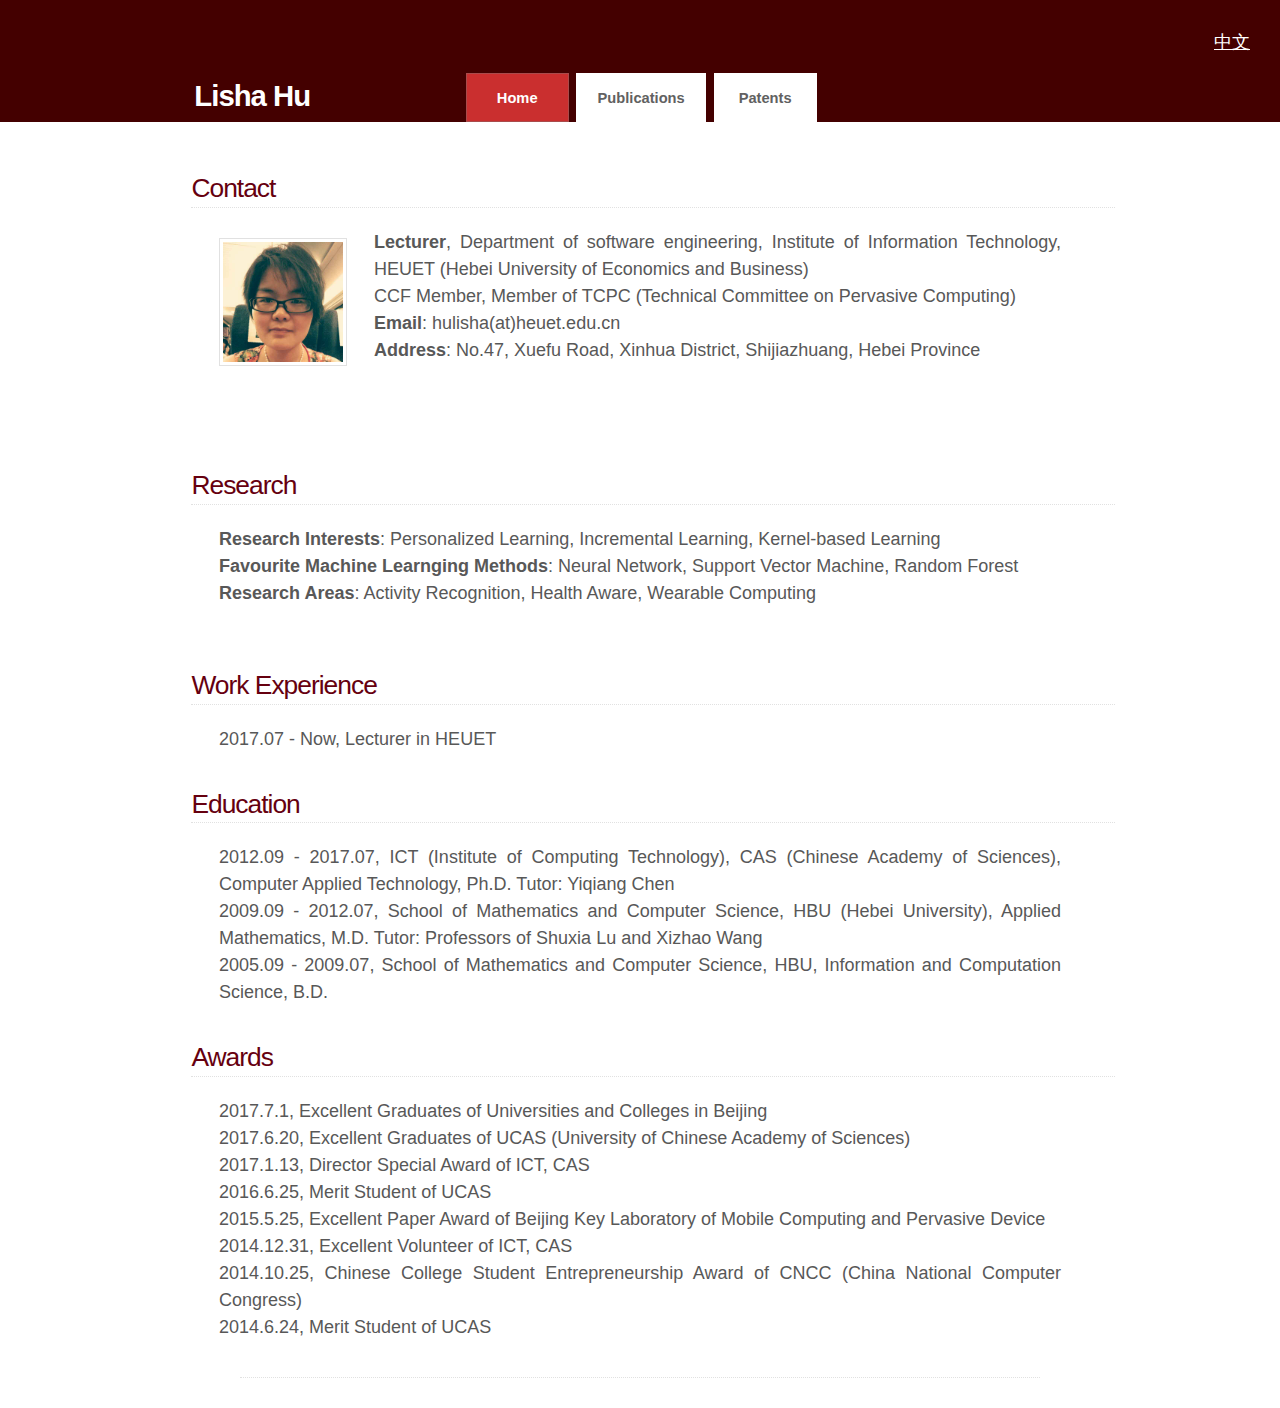
<file: index.html>
﻿<!DOCTYPE html PUBLIC "-//W3C//DTD XHTML 1.0 Strict//EN" "http://www.w3.org/TR/xhtml1/DTD/xhtml1-strict.dtd">
<html>
<head>
<meta http-equiv="content-type" content="text/html; charset=utf-8" />
<title>Home Page</title>
<meta name="keywords" content="" />
<meta name="description" content="" />
<meta name="viewport" content="width=device-width, initial-scale=1.0, maximum-scale=1.0, minimum-scale=1.0, user-scalable=no" />
<link rel="stylesheet" type="text/css" title="Red" href="styles/style_red.css" />
<link rel="alternate stylesheet" type="text/css" title="Blue" href="styles/style_blue.css" />
<link rel="alternate stylesheet" type="text/css" title="Green" href="styles/style_green.css" />
<link rel="alternate stylesheet" type="text/css" title="Brown" href="styles/style_brown.css" />
<link rel="alternate stylesheet" type="text/css" title="Magenta" href="styles/style_magenta.css" />
</head>
<body>

<div id="header">
	<div class="language">
		<a href="index_cn.html">中文</a>
	</div>
	<div id="header_inner" class="fixed">

		<div id="logo">
			<h1><span><a href="index.html">Lisha Hu</a></span></h1>
		</div>
		
		<div id="menu">
			<ul>
								
				  <li><a href="index.html" class="active">Home</a></li>					
				  <li><a href="research.html">Publications</a></li>
				  <li><a href="patents.html">Patents</a></li>
				
				<!--
				  <li><a href="teaching.html">Teaching</a></li>
                                  
                                  
				
				  <li><a href="code.html">Code</a></li>
									
				
				  <li><a href="calendar.html">Calendar</a></li>-->
									
			</ul>
		</div>
		
	</div>
</div>

<div id="main">

	<div id="main_inner" class="fixed">

		<div id="primaryContent_columnless">

			<div id="columnA_columnless">


<h3>Contact</h3>

<p>
<img src="images/headshot1.jpg" class="floatTL" width="120"/>
	<b>Lecturer</b>, Department of software engineering, Institute of Information Technology, HEUET (Hebei University of Economics and Business)<br />
	CCF Member, Member of TCPC (Technical Committee on Pervasive Computing) <br />
	<b>Email</b>: hulisha(at)heuet.edu.cn <br />
	<b>Address</b>: No.47, Xuefu Road, Xinhua District, Shijiazhuang, Hebei Province<br />
	<br />
</p>

<h3 class='first'>Research</h3>

<p>
<b>Research Interests</b>: Personalized Learning, Incremental Learning, Kernel-based Learning
<br />
<b>Favourite Machine Learnging Methods</b>: Neural Network, Support Vector Machine, Random Forest
<br />
<b>Research Areas</b>: Activity Recognition, Health Aware, Wearable Computing 
<br /><br />

</p>

<h3>Work Experience</h3>

<p>
2017.07 - Now, Lecturer in HEUET
</p>

<h3>Education</h3>

<p>
2012.09 - 2017.07, ICT (Institute of Computing Technology), CAS (Chinese Academy of Sciences), Computer Applied Technology,	Ph.D. Tutor: Yiqiang Chen
<br />
2009.09 - 2012.07,	School of Mathematics and Computer Science, HBU (Hebei University), Applied Mathematics, M.D. Tutor: Professors of Shuxia Lu and Xizhao Wang
<br />
2005.09 - 2009.07, School of Mathematics and Computer Science, HBU, Information and Computation Science, B.D. 
</p>

<h3>Awards</h3>

<p>
2017.7.1, Excellent Graduates of Universities and Colleges in Beijing
<br />
2017.6.20, Excellent Graduates of UCAS (University of Chinese Academy of Sciences)
<br />
2017.1.13, Director Special Award of ICT, CAS
<br />
2016.6.25, Merit Student of UCAS
<br />
2015.5.25, Excellent Paper Award of Beijing Key Laboratory of Mobile Computing and Pervasive Device
<br />
2014.12.31, Excellent Volunteer of ICT, CAS
<br />
2014.10.25, Chinese College Student Entrepreneurship Award of CNCC (China National Computer Congress) 
<br />
2014.6.24, Merit Student of UCAS
</p>
<div id="footer">
</div>


</body>
</html>
</file>
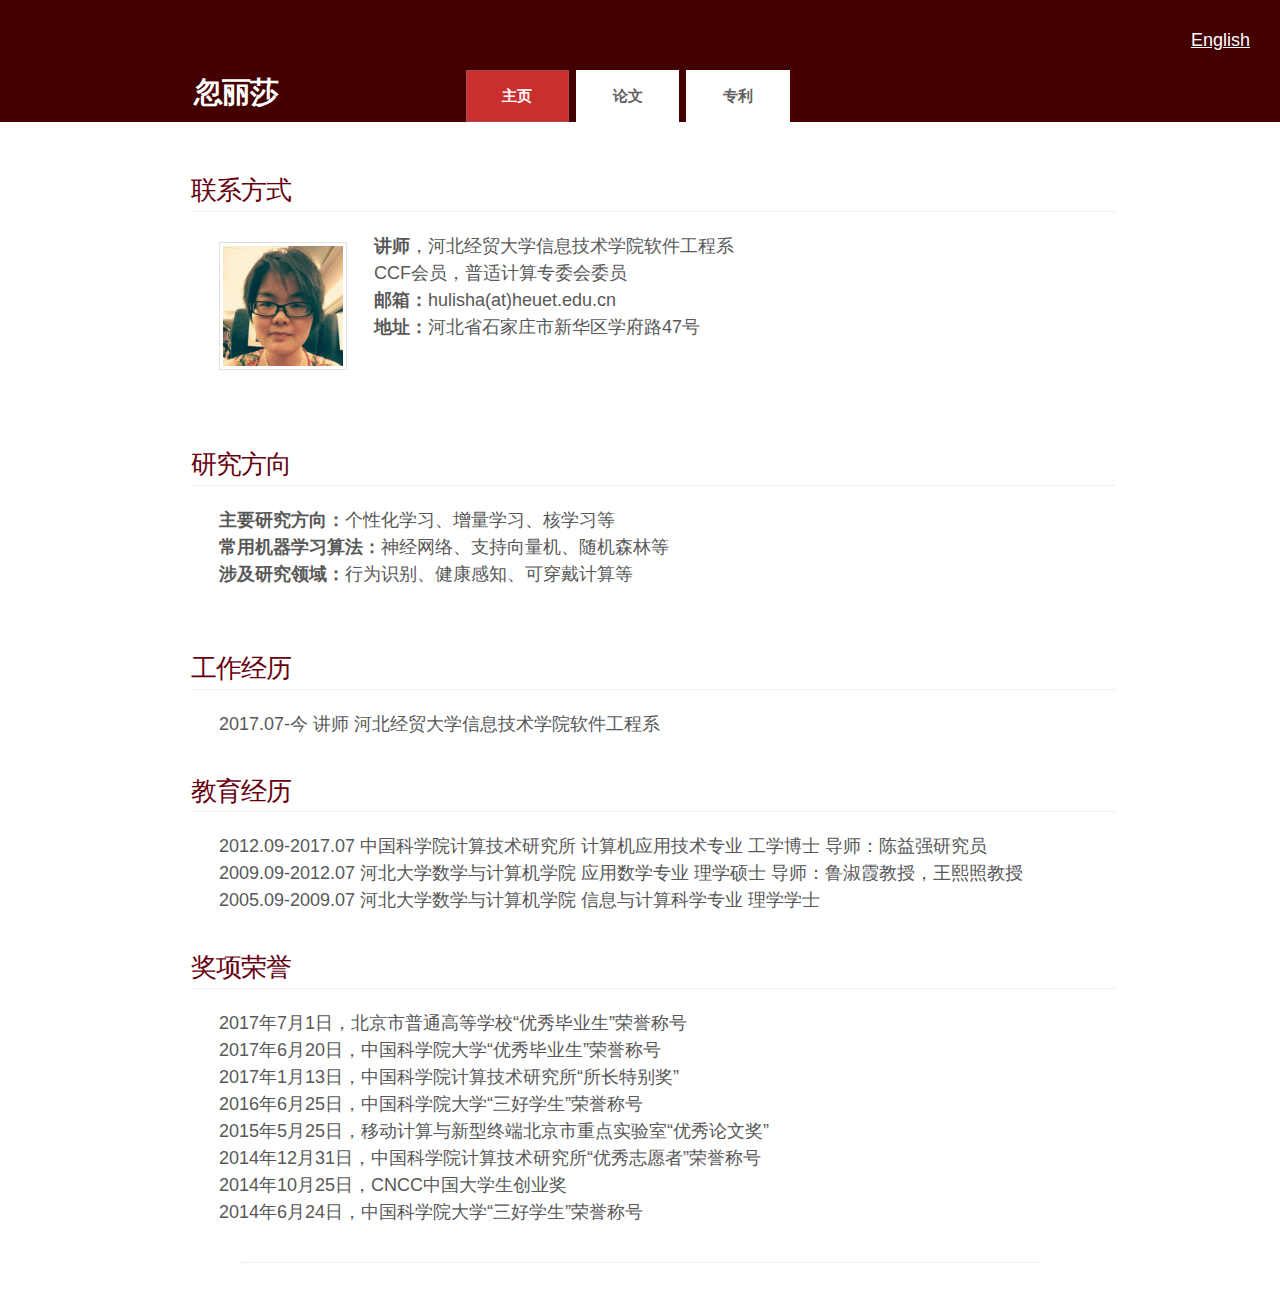
<file: index_cn.html>
﻿<!DOCTYPE html PUBLIC "-//W3C//DTD XHTML 1.0 Strict//EN" "http://www.w3.org/TR/xhtml1/DTD/xhtml1-strict.dtd">
<html>
<head>
<meta http-equiv="content-type" content="text/html; charset=utf-8" />
<title>忽丽莎的个人主页</title>
<meta name="keywords" content="" />
<meta name="description" content="" />
<meta name="viewport" content="width=device-width, initial-scale=1.0, maximum-scale=1.0, minimum-scale=1.0, user-scalable=no" />
<link rel="stylesheet" type="text/css" title="Red" href="styles/style_red.css" />
<link rel="alternate stylesheet" type="text/css" title="Blue" href="styles/style_blue.css" />
<link rel="alternate stylesheet" type="text/css" title="Green" href="styles/style_green.css" />
<link rel="alternate stylesheet" type="text/css" title="Brown" href="styles/style_brown.css" />
<link rel="alternate stylesheet" type="text/css" title="Magenta" href="styles/style_magenta.css" />
</head>
<body>

<div id="header">
	<div class="language">
		<a href="index.html">English</a>
	</div>
	<div id="header_inner" class="fixed">

		<div id="logo">
			<h1><span><a href="index_cn.html">忽丽莎</a></span></h1>
		</div>
		
		<div id="menu">
			<ul>
								
				  <li><a href="index_cn.html" class="active">主页</a></li>					
				  <li><a href="research_cn.html">论文</a></li>
				  <li><a href="patents_cn.html">专利</a></li>
				
				<!--
				  <li><a href="teaching.html">Teaching</a></li>
                                  
                                  
				
				  <li><a href="code.html">Code</a></li>
									
				
				  <li><a href="calendar.html">Calendar</a></li>-->
									
			</ul>
		</div>
		
	</div>
</div>

<div id="main">

	<div id="main_inner" class="fixed">

		<div id="primaryContent_columnless">

			<div id="columnA_columnless">


<h3>联系方式</h3>

<p>
<img src="images/headshot1.jpg" class="floatTL" width="120"/>
	<b>讲师</b>，河北经贸大学信息技术学院软件工程系<br />
	CCF会员，普适计算专委会委员 <br />
	<b>邮箱：</b>hulisha(at)heuet.edu.cn <br />
	<b>地址：</b>河北省石家庄市新华区学府路47号<br />
	<br />
</p>

<h3 class='first'>研究方向</h3>

<p>
<b>主要研究方向：</b>个性化学习、增量学习、核学习等
<br />
<b>常用机器学习算法：</b>神经网络、支持向量机、随机森林等
<br />
<b>涉及研究领域：</b>行为识别、健康感知、可穿戴计算等
<br /><br />

</p>

<h3>工作经历</h3>

<p>
2017.07-今 讲师	河北经贸大学信息技术学院软件工程系
</p>

<h3>教育经历</h3>

<p>
2012.09-2017.07	中国科学院计算技术研究所	计算机应用技术专业	工学博士	导师：陈益强研究员
<br />
2009.09-2012.07	河北大学数学与计算机学院	应用数学专业	理学硕士	导师：鲁淑霞教授，王熙照教授
<br />
2005.09-2009.07	河北大学数学与计算机学院	信息与计算科学专业	理学学士

</p>

<h3>奖项荣誉</h3>

<p>
2017年7月1日，北京市普通高等学校“优秀毕业生”荣誉称号
<br />
2017年6月20日，中国科学院大学“优秀毕业生”荣誉称号
<br />
2017年1月13日，中国科学院计算技术研究所“所长特别奖”
<br />
2016年6月25日，中国科学院大学“三好学生”荣誉称号
<br />
2015年5月25日，移动计算与新型终端北京市重点实验室“优秀论文奖”
<br />
2014年12月31日，中国科学院计算技术研究所“优秀志愿者”荣誉称号
<br />
2014年10月25日，CNCC中国大学生创业奖
<br />
2014年6月24日，中国科学院大学“三好学生”荣誉称号
</p>
<div id="footer">
</div>


</body>
</html>
</file>
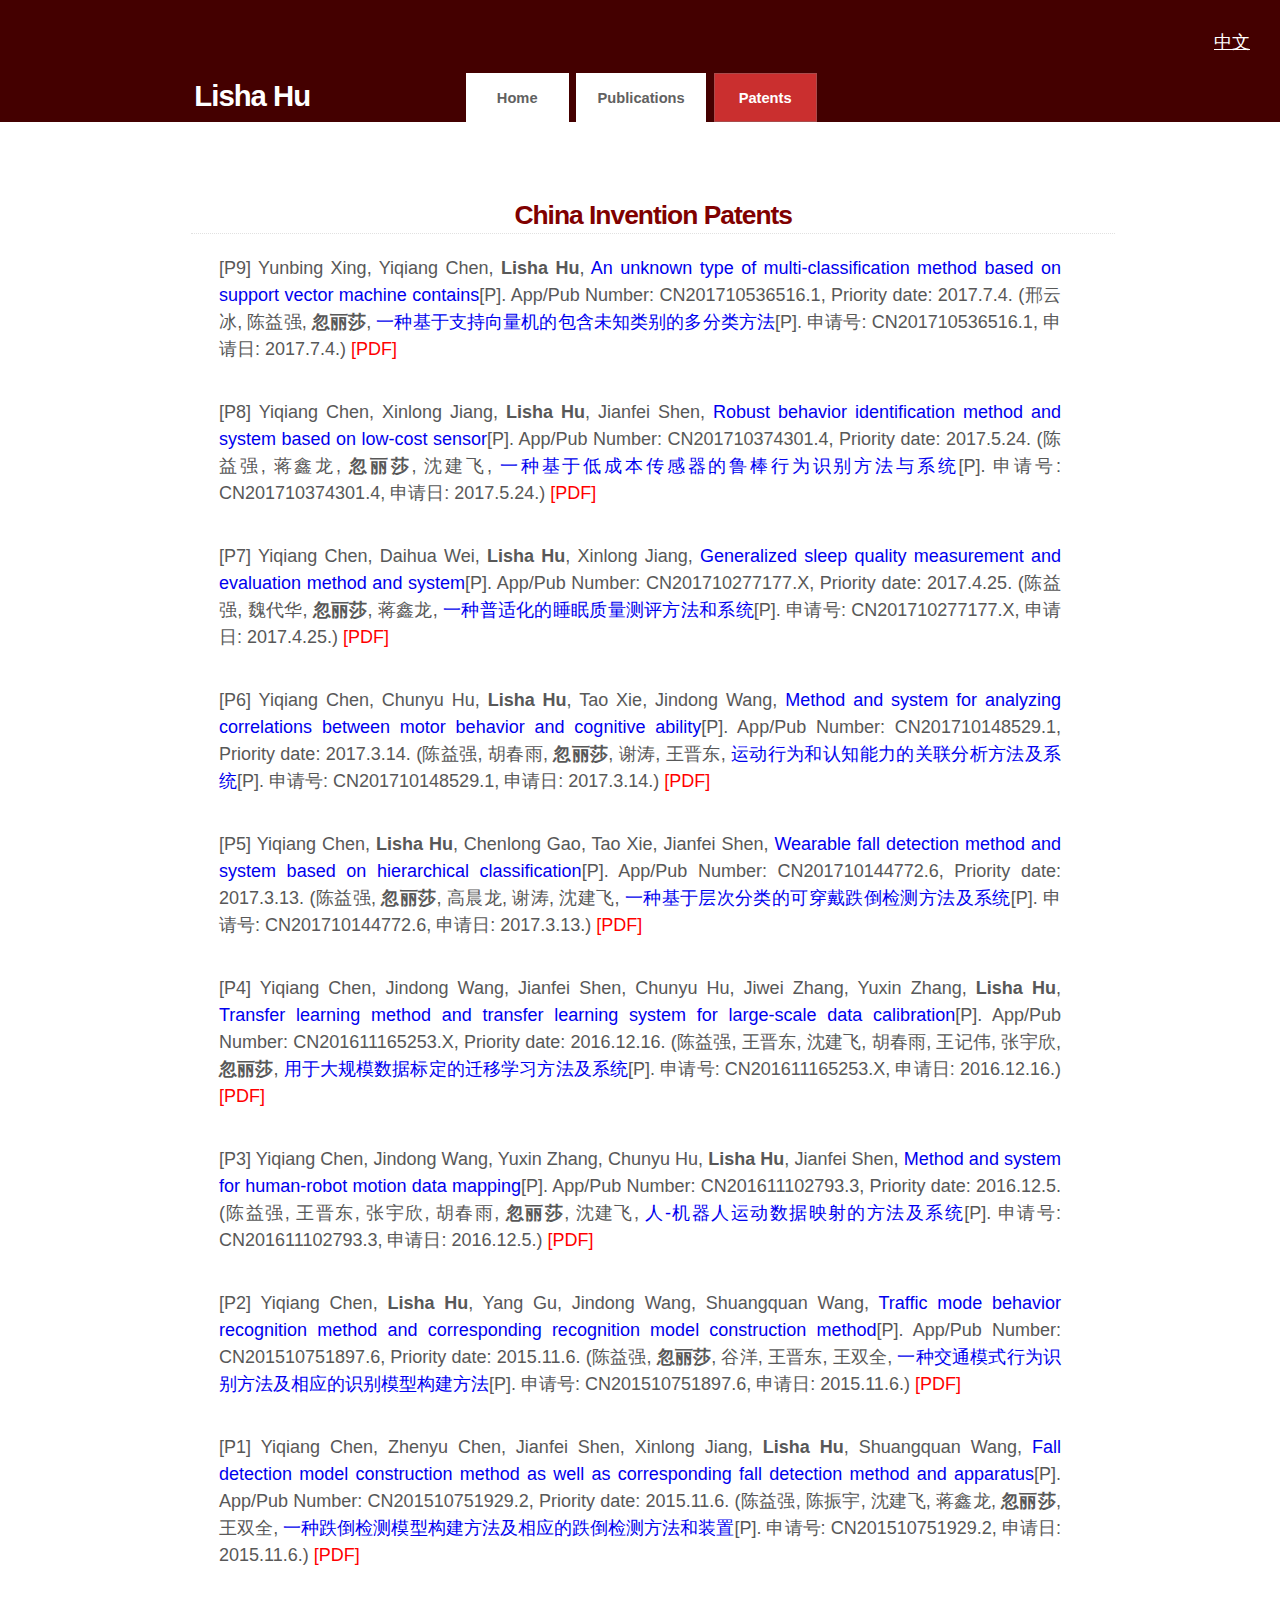
<file: patents.html>
﻿<!DOCTYPE html PUBLIC "-//W3C//DTD XHTML 1.0 Strict//EN" "http://www.w3.org/TR/xhtml1/DTD/xhtml1-strict.dtd">
<html>
<head>
<meta http-equiv="content-type" content="text/html; charset=utf-8" />
<title>Patents</title>
<meta name="keywords" content="" />
<meta name="description" content="" />
<meta name="viewport" content="width=device-width, initial-scale=1.0, maximum-scale=1.0, minimum-scale=1.0, user-scalable=no" />
<link rel="stylesheet" type="text/css" title="Red" href="styles/style_red.css" />
<link rel="alternate stylesheet" type="text/css" title="Blue" href="styles/style_blue.css" />
<link rel="alternate stylesheet" type="text/css" title="Green" href="styles/style_green.css" />
<link rel="alternate stylesheet" type="text/css" title="Brown" href="styles/style_brown.css" />
<link rel="alternate stylesheet" type="text/css" title="Magenta" href="styles/style_magenta.css" />
</head>
<body>

<div id="header">
	<div class="language">
		<a href="index_cn.html">中文</a>
	</div>
	<div id="header_inner" class="fixed">

		<div id="logo">
			<h1><span><a href="index.html">Lisha Hu</a></span></h1>
		</div>
		
		<div id="menu">
			<ul>
								
				  <li><a href="index.html">Home</a></li>					
				  <li><a href="research.html">Publications</a></li>
				  <li><a href="patents.html"   class="active">Patents</a></li>
				<!--
				  <li><a href="teaching.html">Teaching</a></li>
                                  
                                  
				
				  <li><a href="code.html">Code</a></li>
									
				
				  <li><a href="calendar.html">Calendar</a></li>-->
									
			</ul>
		</div>
		
	</div>
</div>
<div id="main">
<div id="main_inner" class="fixed">
<h3 class="research-title"><span>China Invention Patents</span></h3>

<p class="research-item">
<span>[P9]</span> Yunbing Xing, Yiqiang Chen, <b>Lisha Hu</b>, <a href="https://patents.google.com/patent/CN107480690A">An unknown type of multi-classification method based on support vector machine contains</a>[P]. App/Pub Number: CN201710536516.1, Priority date: 2017.7.4. (邢云冰, 陈益强, <b>忽丽莎</b>, <a href="https://patents.google.com/patent/CN107480690A">一种基于支持向量机的包含未知类别的多分类方法</a>[P]. 申请号: CN201710536516.1, 申请日: 2017.7.4.) <a class="file" href="patents/YunbingXing_20170704.pdf">[PDF]</a>
</p>
<p class="research-item">
<span>[P8]</span> Yiqiang Chen, Xinlong Jiang, <b>Lisha Hu</b>, Jianfei Shen, <a href="https://patents.google.com/patent/CN107316052A">Robust behavior identification method and system based on low-cost sensor</a>[P]. App/Pub Number: CN201710374301.4, Priority date: 2017.5.24. (陈益强, 蒋鑫龙, <b>忽丽莎</b>, 沈建飞, <a href="https://patents.google.com/patent/CN107316052A">一种基于低成本传感器的鲁棒行为识别方法与系统</a>[P]. 申请号: CN201710374301.4, 申请日: 2017.5.24.) <a class="file" href="patents/XinlongJiang_20170524.pdf">[PDF]</a>
</p>
<p class="research-item">
<span>[P7]</span> Yiqiang Chen, Daihua Wei, <b>Lisha Hu</b>, Xinlong Jiang, <a href="https://patents.google.com/patent/CN107007263A/">Generalized sleep quality measurement and evaluation method and system</a>[P]. App/Pub Number: CN201710277177.X, Priority date: 2017.4.25. (陈益强, 魏代华, <b>忽丽莎</b>, 蒋鑫龙, <a href="https://patents.google.com/patent/CN107007263A/">一种普适化的睡眠质量测评方法和系统</a>[P]. 申请号: CN201710277177.X, 申请日: 2017.4.25.) <a class="file" href="patents/DaihuaWei_20170425.pdf">[PDF]</a>
</p>
<p class="research-item">
<span>[P6]</span> Yiqiang Chen, Chunyu Hu, <b>Lisha Hu</b>, Tao Xie, Jindong Wang, <a href="https://patents.google.com/patent/CN107016233A/">Method and system for analyzing correlations between motor behavior and cognitive ability</a>[P]. App/Pub Number: CN201710148529.1, Priority date: 2017.3.14. (陈益强, 胡春雨, <b>忽丽莎</b>, 谢涛, 王晋东, <a href="https://patents.google.com/patent/CN107016233A/">运动行为和认知能力的关联分析方法及系统</a>[P]. 申请号: CN201710148529.1, 申请日: 2017.3.14.) <a class="file" href="patents/ChunyuHu_20170314.pdf">[PDF]</a>
</p>
<p class="research-item">
<span>[P5]</span> Yiqiang Chen, <b>Lisha Hu</b>, Chenlong Gao, Tao Xie, Jianfei Shen, <a href="https://patents.google.com/patent/CN106875630A/">Wearable fall detection method and system based on hierarchical classification</a>[P]. App/Pub Number: CN201710144772.6, Priority date: 2017.3.13. (陈益强, <b>忽丽莎</b>, 高晨龙, 谢涛, 沈建飞, <a href="https://patents.google.com/patent/CN106875630A/">一种基于层次分类的可穿戴跌倒检测方法及系统</a>[P]. 申请号: CN201710144772.6, 申请日: 2017.3.13.) <a class="file" href="patents/Lishahu_20170313.pdf">[PDF]</a>
</p>
<p class="research-item">
<span>[P4]</span> Yiqiang Chen, Jindong Wang, Jianfei Shen, Chunyu Hu, Jiwei Zhang, Yuxin Zhang, <b>Lisha Hu</b>, <a href="https://patents.google.com/patent/CN106599922A/">Transfer learning method and transfer learning system for large-scale data calibration</a>[P]. App/Pub Number: CN201611165253.X, Priority date: 2016.12.16. (陈益强, 王晋东, 沈建飞, 胡春雨, 王记伟, 张宇欣, <b>忽丽莎</b>, <a href="https://patents.google.com/patent/CN106599922A/">用于大规模数据标定的迁移学习方法及系统</a>[P]. 申请号: CN201611165253.X, 申请日: 2016.12.16.) <a class="file" href="patents/JindongWang_20161216.pdf">[PDF]</a>
</p>
<p class="research-item">
<span>[P3]</span> Yiqiang Chen, Jindong Wang, Yuxin Zhang, Chunyu Hu, <b>Lisha Hu</b>, Jianfei Shen, <a href="https://patents.google.com/patent/CN106600000A/">Method and system for human-robot motion data mapping</a>[P]. App/Pub Number: CN201611102793.3, Priority date: 2016.12.5. (陈益强, 王晋东, 张宇欣, 胡春雨, <b>忽丽莎</b>, 沈建飞, <a href="https://patents.google.com/patent/CN106600000A/">人-机器人运动数据映射的方法及系统</a>[P]. 申请号: CN201611102793.3, 申请日: 2016.12.5.) <a class="file" href="patents/JindongWang_20161205.pdf">[PDF]</a>
</p>
<p class="research-item">
<span>[P2]</span> Yiqiang Chen, <b>Lisha Hu</b>, Yang Gu, Jindong Wang, Shuangquan Wang, <a href="https://patents.google.com/patent/CN105447504A/">Traffic mode behavior recognition method and corresponding recognition model construction method</a>[P]. App/Pub Number: CN201510751897.6, Priority date: 2015.11.6. (陈益强, <b>忽丽莎</b>, 谷洋, 王晋东, 王双全, <a href="https://patents.google.com/patent/CN105447504A/">一种交通模式行为识别方法及相应的识别模型构建方法</a>[P]. 申请号: CN201510751897.6, 申请日: 2015.11.6.) <a class="file" href="patents/LishaHu_20151106.pdf">[PDF]</a>
</p>
<p class="research-item">
<span>[P1]</span> Yiqiang Chen, Zhenyu Chen, Jianfei Shen, Xinlong Jiang, <b>Lisha Hu</b>, Shuangquan Wang, <a href="https://patents.google.com/patent/CN105310696A/">Fall detection model construction method as well as corresponding fall detection method and apparatus</a>[P]. App/Pub Number: CN201510751929.2, Priority date: 2015.11.6. (陈益强, 陈振宇, 沈建飞, 蒋鑫龙, <b>忽丽莎</b>, 王双全, <a href="https://patents.google.com/patent/CN105310696A/">一种跌倒检测模型构建方法及相应的跌倒检测方法和装置</a>[P]. 申请号: CN201510751929.2, 申请日: 2015.11.6.) <a class="file" href="patents/ZhenyuChen_20151106.pdf">[PDF]</a>
</p>
</body>
</html>
</file>
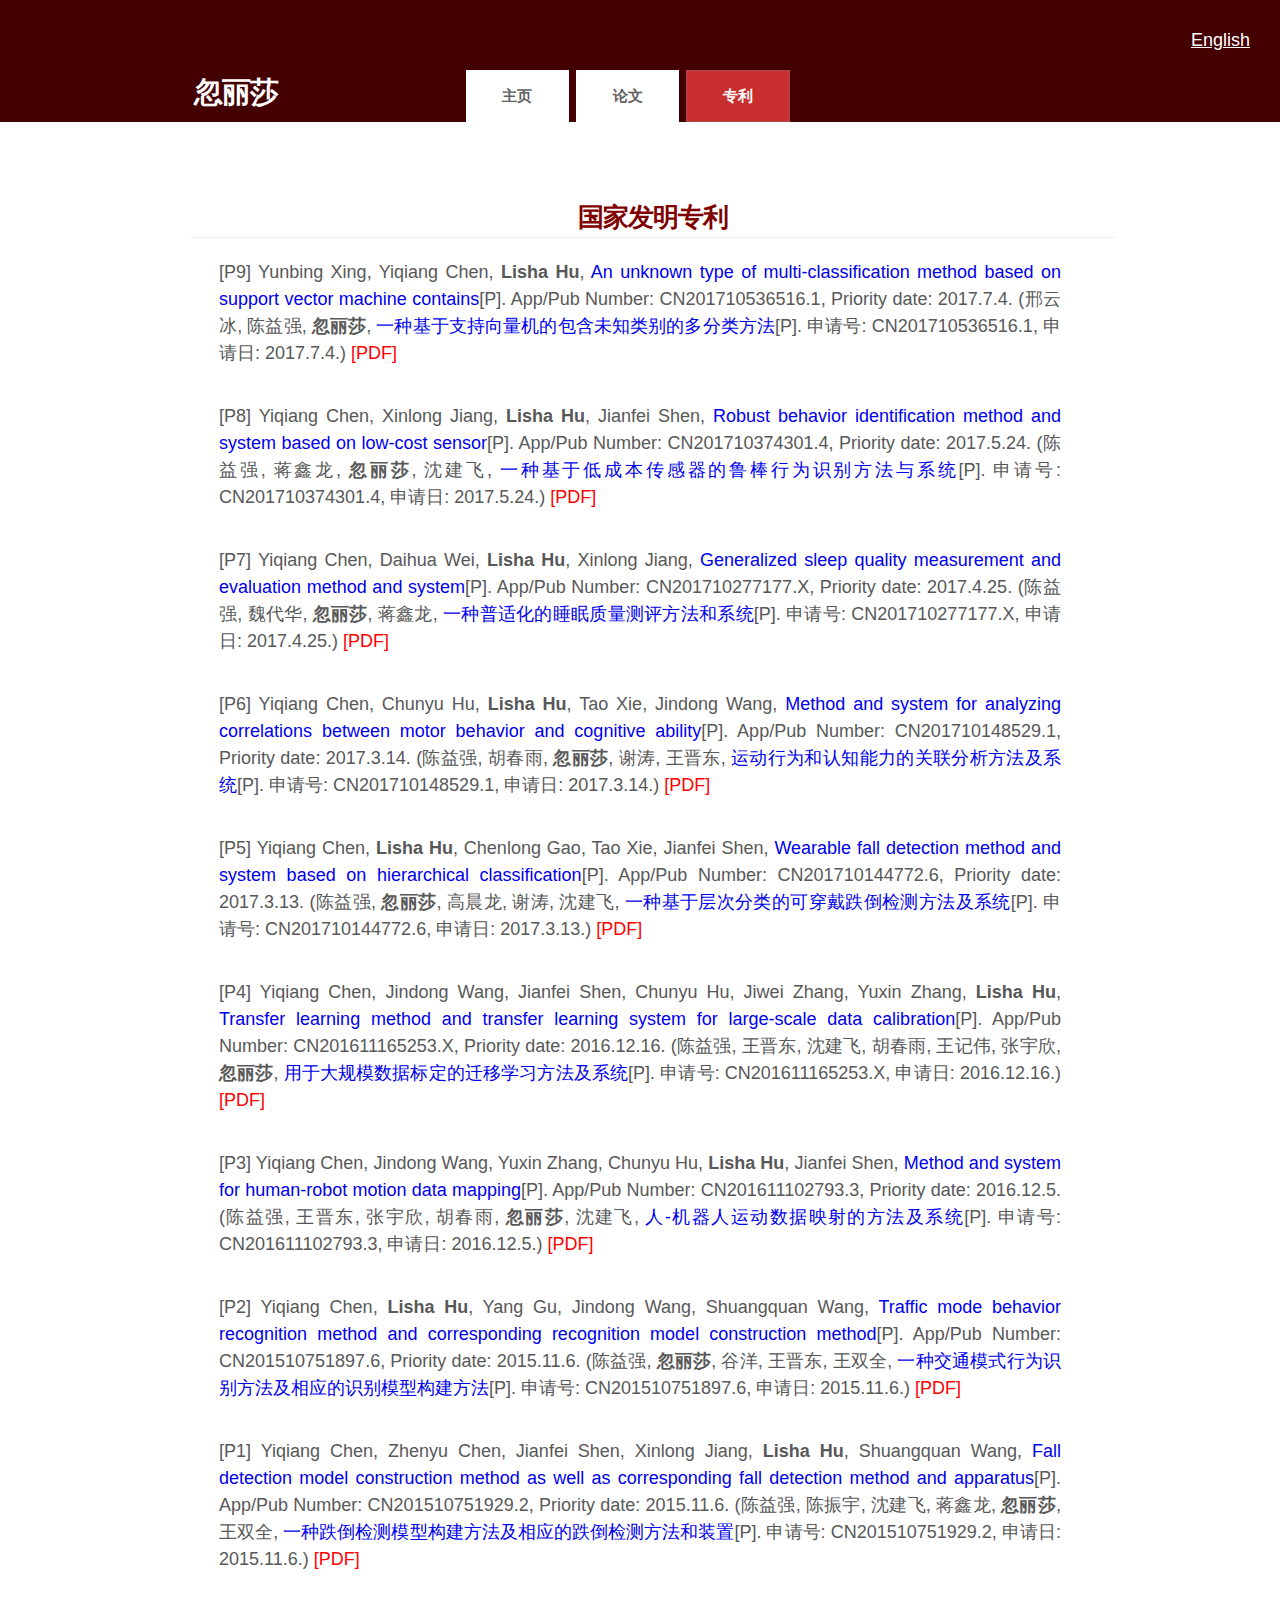
<file: patents_cn.html>
﻿<!DOCTYPE html PUBLIC "-//W3C//DTD XHTML 1.0 Strict//EN" "http://www.w3.org/TR/xhtml1/DTD/xhtml1-strict.dtd">
<html>
<head>
<meta http-equiv="content-type" content="text/html; charset=utf-8" />
<title>专利</title>
<meta name="keywords" content="" />
<meta name="description" content="" />
<meta name="viewport" content="width=device-width, initial-scale=1.0, maximum-scale=1.0, minimum-scale=1.0, user-scalable=no" />
<link rel="stylesheet" type="text/css" title="Red" href="styles/style_red.css" />
<link rel="alternate stylesheet" type="text/css" title="Blue" href="styles/style_blue.css" />
<link rel="alternate stylesheet" type="text/css" title="Green" href="styles/style_green.css" />
<link rel="alternate stylesheet" type="text/css" title="Brown" href="styles/style_brown.css" />
<link rel="alternate stylesheet" type="text/css" title="Magenta" href="styles/style_magenta.css" />
</head>
<body>

<div id="header">
	<div class="language">
		<a href="index_cn.html">English</a>
	</div>
	<div id="header_inner" class="fixed">

		<div id="logo">
			<h1><span><a href="index.html">忽丽莎</a></span></h1>
		</div>
		
		<div id="menu">
			<ul>
								
				  <li><a href="index_cn.html">主页</a></li>					
				  <li><a href="research_cn.html">论文</a></li>
				  <li><a href="patents_cn.html"  class="active">专利</a></li>
				<!--
				  <li><a href="teaching.html">Teaching</a></li>
                                  
                                  
				
				  <li><a href="code.html">Code</a></li>
									
				
				  <li><a href="calendar.html">Calendar</a></li>-->
									
			</ul>
		</div>
		
	</div>
</div>
<div id="main">
<div id="main_inner" class="fixed">
<h3 class="research-title"><span>国家发明专利</span></h3>
<p class="research-item">
<span>[P9]</span> Yunbing Xing, Yiqiang Chen, <b>Lisha Hu</b>, <a href="https://patents.google.com/patent/CN107480690A">An unknown type of multi-classification method based on support vector machine contains</a>[P]. App/Pub Number: CN201710536516.1, Priority date: 2017.7.4. (邢云冰, 陈益强, <b>忽丽莎</b>, <a href="https://patents.google.com/patent/CN107480690A">一种基于支持向量机的包含未知类别的多分类方法</a>[P]. 申请号: CN201710536516.1, 申请日: 2017.7.4.) <a class="file" href="patents/YunbingXing_20170704.pdf">[PDF]</a>
</p>
<p class="research-item">
<span>[P8]</span> Yiqiang Chen, Xinlong Jiang, <b>Lisha Hu</b>, Jianfei Shen, <a href="https://patents.google.com/patent/CN107316052A">Robust behavior identification method and system based on low-cost sensor</a>[P]. App/Pub Number: CN201710374301.4, Priority date: 2017.5.24. (陈益强, 蒋鑫龙, <b>忽丽莎</b>, 沈建飞, <a href="https://patents.google.com/patent/CN107316052A">一种基于低成本传感器的鲁棒行为识别方法与系统</a>[P]. 申请号: CN201710374301.4, 申请日: 2017.5.24.) <a class="file" href="patents/XinlongJiang_20170524.pdf">[PDF]</a>
</p>
<p class="research-item">
<span>[P7]</span> Yiqiang Chen, Daihua Wei, <b>Lisha Hu</b>, Xinlong Jiang, <a href="https://patents.google.com/patent/CN107007263A/">Generalized sleep quality measurement and evaluation method and system</a>[P]. App/Pub Number: CN201710277177.X, Priority date: 2017.4.25. (陈益强, 魏代华, <b>忽丽莎</b>, 蒋鑫龙, <a href="https://patents.google.com/patent/CN107007263A/">一种普适化的睡眠质量测评方法和系统</a>[P]. 申请号: CN201710277177.X, 申请日: 2017.4.25.) <a class="file" href="patents/DaihuaWei_20170425.pdf">[PDF]</a>
</p>
<p class="research-item">
<span>[P6]</span> Yiqiang Chen, Chunyu Hu, <b>Lisha Hu</b>, Tao Xie, Jindong Wang, <a href="https://patents.google.com/patent/CN107016233A/">Method and system for analyzing correlations between motor behavior and cognitive ability</a>[P]. App/Pub Number: CN201710148529.1, Priority date: 2017.3.14. (陈益强, 胡春雨, <b>忽丽莎</b>, 谢涛, 王晋东, <a href="https://patents.google.com/patent/CN107016233A/">运动行为和认知能力的关联分析方法及系统</a>[P]. 申请号: CN201710148529.1, 申请日: 2017.3.14.) <a class="file" href="patents/ChunyuHu_20170314.pdf">[PDF]</a>
</p>
<p class="research-item">
<span>[P5]</span> Yiqiang Chen, <b>Lisha Hu</b>, Chenlong Gao, Tao Xie, Jianfei Shen, <a href="https://patents.google.com/patent/CN106875630A/">Wearable fall detection method and system based on hierarchical classification</a>[P]. App/Pub Number: CN201710144772.6, Priority date: 2017.3.13. (陈益强, <b>忽丽莎</b>, 高晨龙, 谢涛, 沈建飞, <a href="https://patents.google.com/patent/CN106875630A/">一种基于层次分类的可穿戴跌倒检测方法及系统</a>[P]. 申请号: CN201710144772.6, 申请日: 2017.3.13.) <a class="file" href="patents/Lishahu_20170313.pdf">[PDF]</a>
</p>
<p class="research-item">
<span>[P4]</span> Yiqiang Chen, Jindong Wang, Jianfei Shen, Chunyu Hu, Jiwei Zhang, Yuxin Zhang, <b>Lisha Hu</b>, <a href="https://patents.google.com/patent/CN106599922A/">Transfer learning method and transfer learning system for large-scale data calibration</a>[P]. App/Pub Number: CN201611165253.X, Priority date: 2016.12.16. (陈益强, 王晋东, 沈建飞, 胡春雨, 王记伟, 张宇欣, <b>忽丽莎</b>, <a href="https://patents.google.com/patent/CN106599922A/">用于大规模数据标定的迁移学习方法及系统</a>[P]. 申请号: CN201611165253.X, 申请日: 2016.12.16.) <a class="file" href="patents/JindongWang_20161216.pdf">[PDF]</a>
</p>
<p class="research-item">
<span>[P3]</span> Yiqiang Chen, Jindong Wang, Yuxin Zhang, Chunyu Hu, <b>Lisha Hu</b>, Jianfei Shen, <a href="https://patents.google.com/patent/CN106600000A/">Method and system for human-robot motion data mapping</a>[P]. App/Pub Number: CN201611102793.3, Priority date: 2016.12.5. (陈益强, 王晋东, 张宇欣, 胡春雨, <b>忽丽莎</b>, 沈建飞, <a href="https://patents.google.com/patent/CN106600000A/">人-机器人运动数据映射的方法及系统</a>[P]. 申请号: CN201611102793.3, 申请日: 2016.12.5.) <a class="file" href="patents/JindongWang_20161205.pdf">[PDF]</a>
</p>
<p class="research-item">
<span>[P2]</span> Yiqiang Chen, <b>Lisha Hu</b>, Yang Gu, Jindong Wang, Shuangquan Wang, <a href="https://patents.google.com/patent/CN105447504A/">Traffic mode behavior recognition method and corresponding recognition model construction method</a>[P]. App/Pub Number: CN201510751897.6, Priority date: 2015.11.6. (陈益强, <b>忽丽莎</b>, 谷洋, 王晋东, 王双全, <a href="https://patents.google.com/patent/CN105447504A/">一种交通模式行为识别方法及相应的识别模型构建方法</a>[P]. 申请号: CN201510751897.6, 申请日: 2015.11.6.) <a class="file" href="patents/LishaHu_20151106.pdf">[PDF]</a>
</p>
<p class="research-item">
<span>[P1]</span> Yiqiang Chen, Zhenyu Chen, Jianfei Shen, Xinlong Jiang, <b>Lisha Hu</b>, Shuangquan Wang, <a href="https://patents.google.com/patent/CN105310696A/">Fall detection model construction method as well as corresponding fall detection method and apparatus</a>[P]. App/Pub Number: CN201510751929.2, Priority date: 2015.11.6. (陈益强, 陈振宇, 沈建飞, 蒋鑫龙, <b>忽丽莎</b>, 王双全, <a href="https://patents.google.com/patent/CN105310696A/">一种跌倒检测模型构建方法及相应的跌倒检测方法和装置</a>[P]. 申请号: CN201510751929.2, 申请日: 2015.11.6.) <a class="file" href="patents/ZhenyuChen_20151106.pdf">[PDF]</a>
</p>

</body>
</html>
</file>
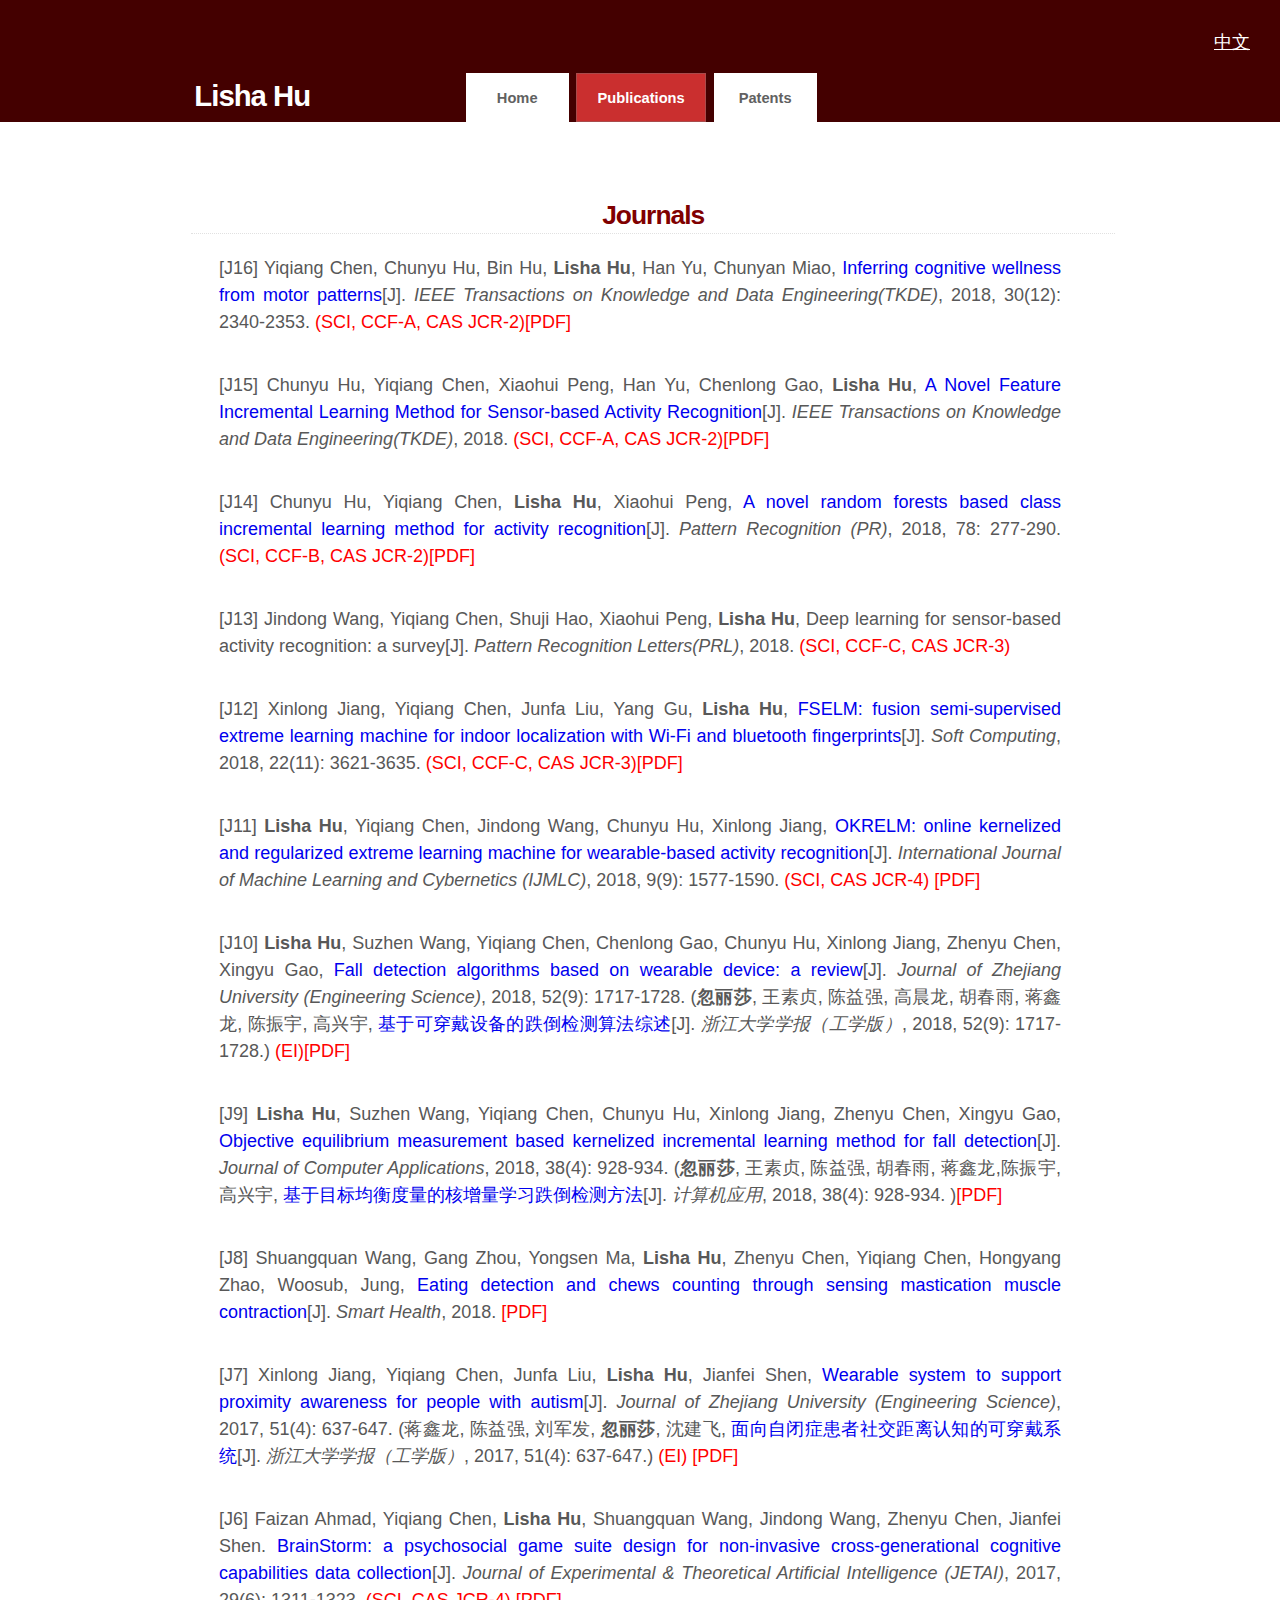
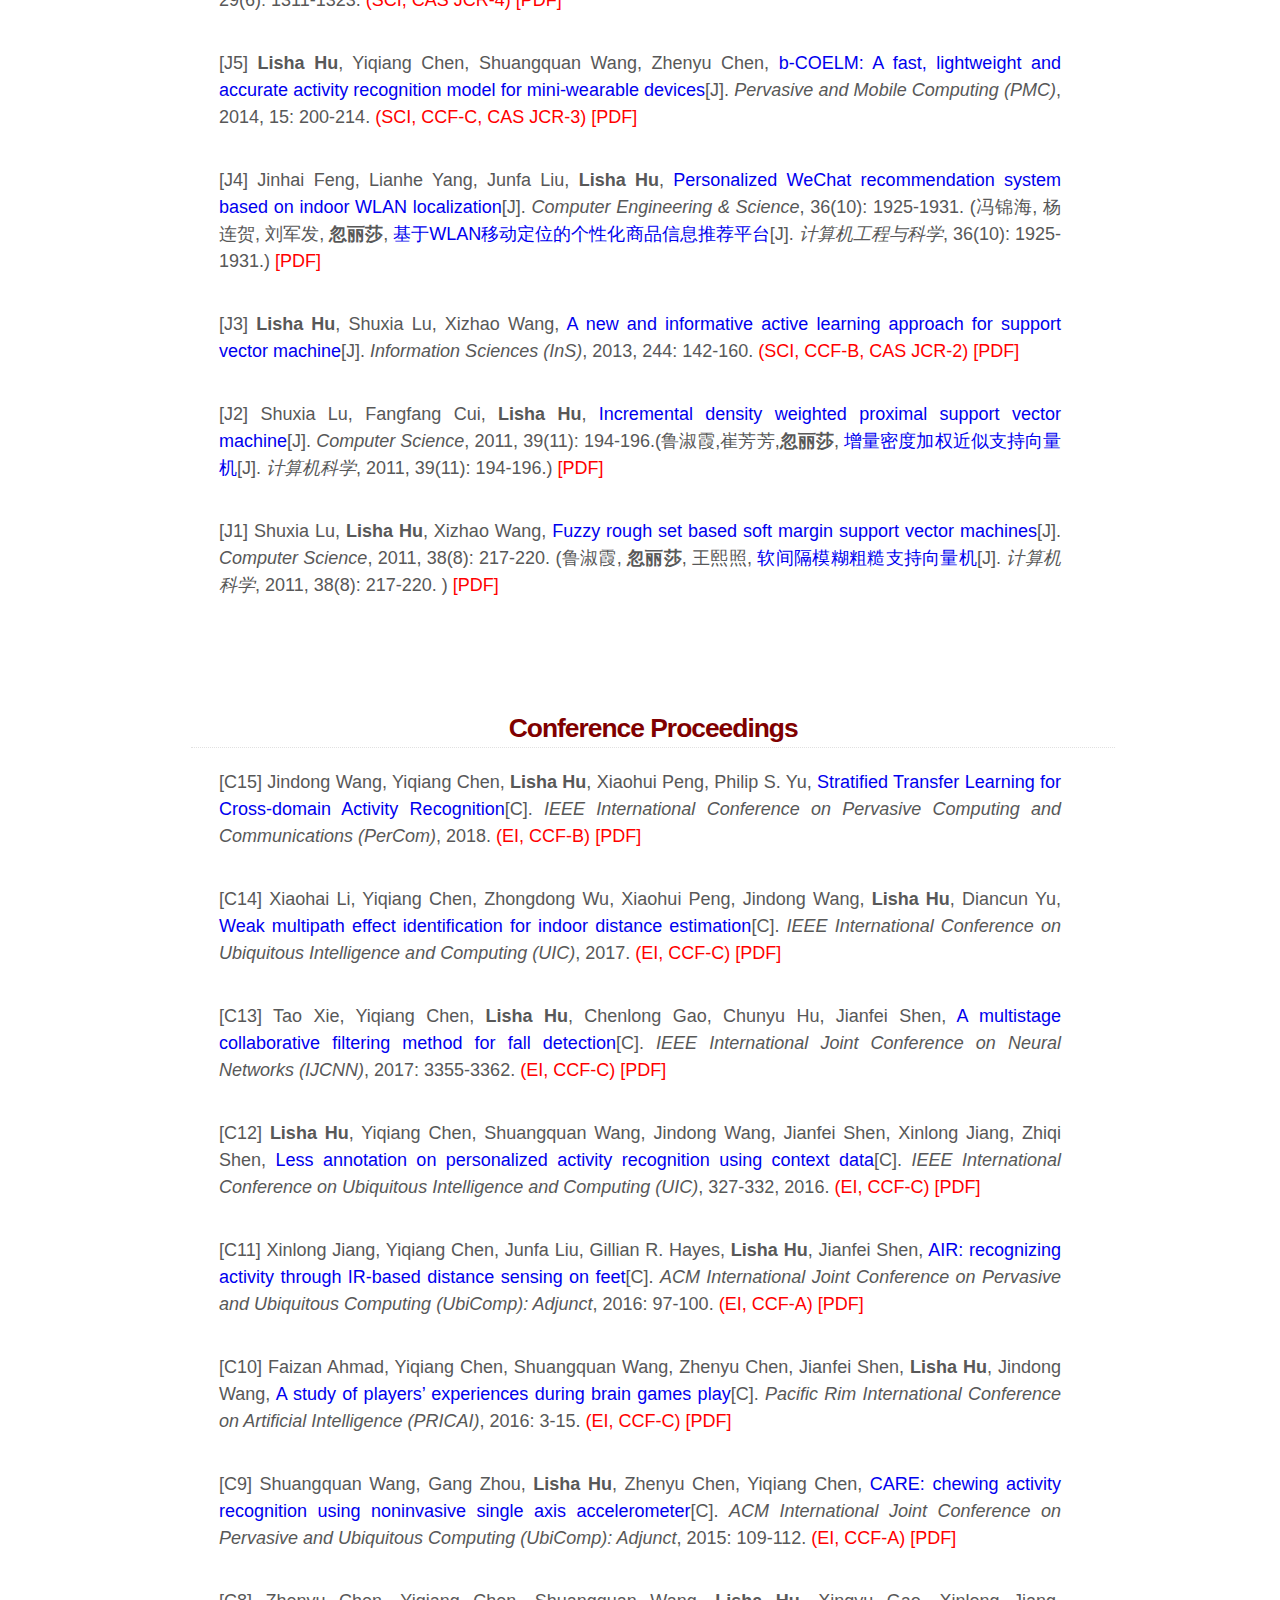
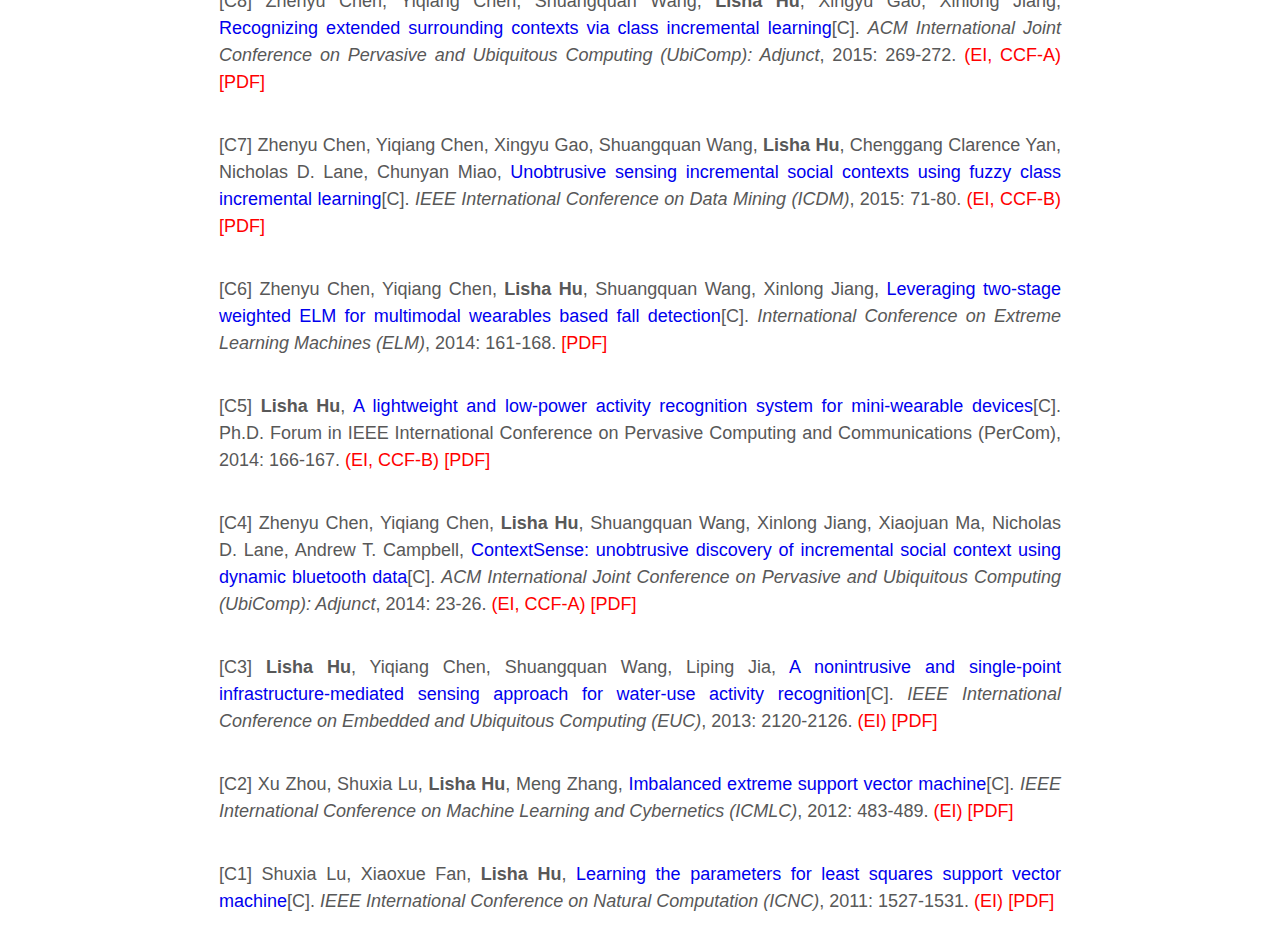
<file: research.html>
<!DOCTYPE html PUBLIC "-//W3C//DTD XHTML 1.0 Strict//EN" "http://www.w3.org/TR/xhtml1/DTD/xhtml1-strict.dtd">
<html>
<head>
<meta http-equiv="content-type" content="text/html; charset=utf-8" />
<title>Publications</title>
<meta name="keywords" content="" />
<meta name="description" content="" />
<meta name="viewport" content="width=device-width, initial-scale=1.0, maximum-scale=1.0, minimum-scale=1.0, user-scalable=no" />
<link rel="stylesheet" type="text/css" title="Red" href="styles/style_red.css" />
<link rel="alternate stylesheet" type="text/css" title="Blue" href="styles/style_blue.css" />
<link rel="alternate stylesheet" type="text/css" title="Green" href="styles/style_green.css" />
<link rel="alternate stylesheet" type="text/css" title="Brown" href="styles/style_brown.css" />
<link rel="alternate stylesheet" type="text/css" title="Magenta" href="styles/style_magenta.css" />
</head>
<body>

<div id="header">
	<div class="language">
		<a href="index_cn.html">中文</a>
	</div>
	<div id="header_inner" class="fixed">

		<div id="logo">
			<h1><span><a href="index.html">Lisha Hu</a></span></h1>
		</div>
		
		<div id="menu">
			<ul>
								
				  <li><a href="index.html">Home</a></li>					
				  <li><a href="research.html"  class="active">Publications</a></li>
				  <li><a href="patents.html">Patents</a></li>
				<!--
				  <li><a href="teaching.html">Teaching</a></li>
                                  
                                  
				
				  <li><a href="code.html">Code</a></li>
									
				
				  <li><a href="calendar.html">Calendar</a></li>-->
									
			</ul>
		</div>
		
	</div>
</div>
<div id="main">
<div id="main_inner" class="fixed">
<h3 class="research-title"><span>Journals</span></h3>
<p class="research-item">
<span>[J16]</span> Yiqiang Chen, Chunyu Hu, Bin Hu, <b>Lisha Hu</b>, Han Yu, Chunyan Miao, <a href="http://ieeexplore.ieee.org/abstract/document/8326510/?reload=true">Inferring cognitive wellness from motor patterns</a>[J]. <i>IEEE Transactions on Knowledge and Data Engineering(TKDE)</i>, 2018, 30(12): 2340-2353.  <span class="level">(SCI, CCF-A, CAS JCR-2)</span><a class="file" href="papers/journals/YiqiangChen_TKDE'18.pdf">[PDF]</a>
</p>
<p class="research-item">
<span>[J15]</span> Chunyu Hu, Yiqiang Chen, Xiaohui Peng, Han Yu, Chenlong Gao, <b>Lisha Hu</b>, <a href="https://ieeexplore.ieee.org/abstract/document/8410016/">A Novel Feature Incremental Learning Method for Sensor-based Activity Recognition</a>[J]. <i>IEEE Transactions on Knowledge and Data Engineering(TKDE)</i>, 2018.  <span class="level">(SCI, CCF-A, CAS JCR-2)</span><a class="file" href="papers/journals/ChunyuHu_TKDE'18.pdf">[PDF]</a>
</p>
<p class="research-item">
<span>[J14]</span> Chunyu Hu, Yiqiang Chen, <b>Lisha Hu</b>, Xiaohui Peng, <a href="https://www.sciencedirect.com/science/article/pii/S0031320318300360">A novel random forests based class incremental learning method for activity recognition</a>[J]. <i>Pattern Recognition (PR)</i>, 2018, 78: 277-290.  <span class="level">(SCI, CCF-B, CAS JCR-2)</span><a class="file" href="papers/journals/ChunyuHu_PR'18.pdf">[PDF]</a>
</p>
<p class="research-item">
<span>[J13]</span> Jindong Wang, Yiqiang Chen, Shuji Hao, Xiaohui Peng, <b>Lisha Hu</b>, Deep learning for sensor-based activity recognition: a survey[J]. <i>Pattern Recognition Letters(PRL)</i>, 2018.  <span class="level">(SCI, CCF-C, CAS JCR-3)</span>
</p>
<p class="research-item">
<span>[J12]</span> Xinlong Jiang, Yiqiang Chen, Junfa Liu, Yang Gu, <b>Lisha Hu</b>, <a href="https://link.springer.com/article/10.1007%2Fs00500-018-3171-4">FSELM: fusion semi-supervised extreme learning machine for indoor localization with Wi-Fi and bluetooth fingerprints</a>[J]. <i>Soft Computing</i>, 2018, 22(11): 3621-3635.  <span class="level">(SCI, CCF-C, CAS JCR-3)</span><a class="file" href="papers/journals/XinlongJiang_SoftComput'18.pdf">[PDF]</a>
</p>
<p class="research-item">
<span>[J11]</span> <b>Lisha Hu</b>, Yiqiang Chen, Jindong Wang, Chunyu Hu, Xinlong Jiang, <a href="https://link.springer.com/article/10.1007%2Fs13042-017-0666-8">OKRELM: online kernelized and regularized extreme learning machine for wearable-based activity recognition</a>[J]. <i>International Journal of Machine Learning and Cybernetics (IJMLC)</i>, 2018, 9(9): 1577-1590.  <span class="level">(SCI, CAS JCR-4)</span>
<a class="file" href="papers/journals/LishaHu_IJMLC'18.pdf">[PDF]</a>
</p>
<p class="research-item">
<span>[J10]</span> <b>Lisha Hu</b>, Suzhen Wang, Yiqiang Chen, Chenlong Gao, Chunyu Hu, Xinlong Jiang, Zhenyu Chen, Xingyu Gao, <a href="http://kns.cnki.net/KCMS/detail/33.1245.T.20180906.1639.008.html">Fall detection algorithms based on wearable device: a review</a>[J]. <i>Journal of Zhejiang University (Engineering Science)</i>, 2018, 52(9): 1717-1728. (<b>忽丽莎</b>, 王素贞, 陈益强, 高晨龙, 胡春雨, 蒋鑫龙, 陈振宇, 高兴宇, <a href="http://kns.cnki.net/KCMS/detail/33.1245.T.20180906.1639.008.html">基于可穿戴设备的跌倒检测算法综述</a>[J]. <i>浙江大学学报（工学版）</i>,  2018, 52(9): 1717-1728.) <span class="level">(EI)</span><a class="file" href="papers/journals/LishaHu_ZHU'18.pdf">[PDF]</a>
</p>
<p class="research-item">
<span>[J9] </span><b>Lisha Hu</b>, Suzhen Wang, Yiqiang Chen, Chunyu Hu, Xinlong Jiang, Zhenyu Chen, Xingyu Gao, <a href="http://kns.cnki.net/KCMS/detail/detail.aspx?dbcode=CJFQ&dbname=CJFDPREP&filename=JSJY201804002&v=MDM4NTJxNDlGWm9SOGVYMUx1eFlTN0RoMVQzcVRyV00xRnJDVVJMS2ZZK2RzRkNqZ1c3M01MejdCZDdHNEg5bk0=">Objective equilibrium measurement based kernelized incremental learning method for fall detection</a>[J]. <i>Journal of Computer Applications</i>, 2018, 38(4): 928-934. (<b>忽丽莎</b>, 王素贞, 陈益强, 胡春雨, 蒋鑫龙,陈振宇, 高兴宇, <a href="http://kns.cnki.net/KCMS/detail/detail.aspx?dbcode=CJFQ&dbname=CJFDPREP&filename=JSJY201804002&v=MDM4NTJxNDlGWm9SOGVYMUx1eFlTN0RoMVQzcVRyV00xRnJDVVJMS2ZZK2RzRkNqZ1c3M01MejdCZDdHNEg5bk0=">基于目标均衡度量的核增量学习跌倒检测方法</a>[J]. <i>计算机应用</i>, 2018, 38(4): 928-934. )<a class="file" href="papers/journals/Lishahu_JOCA'18.pdf">[PDF]</a>
</p>
<p class="research-item">
<span>[J8]</span> Shuangquan Wang, Gang Zhou, Yongsen Ma, <b>Lisha Hu</b>, Zhenyu Chen, Yiqiang Chen, Hongyang Zhao, Woosub, Jung, <a href="https://www.sciencedirect.com/science/article/pii/S2352648318300394/">Eating detection and chews counting through sensing mastication muscle contraction</a>[J]. <i>Smart Health</i>, 2018. <a class="file" href="papers/journals/ShuangquanWang_SH'18.pdf">[PDF]</a>
</p>
<p class="research-item">
<span>[J7] </span>Xinlong Jiang, Yiqiang Chen, Junfa Liu, <b>Lisha Hu</b>, Jianfei Shen, <a href="http://kns.cnki.net/KCMS/detail/detail.aspx?dbcode=CJFQ&dbname=CJFDLAST2017&filename=ZDZC201704001&v=MDMxNTVUcldNMUZyQ1VSTDJlWnVkb0ZpbmxWTHpJUHluUmJiRzRIOWJNcTQ5RlpZUjhlWDFMdXhZUzdEaDFUM3E=">Wearable system to support proximity awareness for people with autism</a>[J]. <i>Journal of Zhejiang University (Engineering Science)</i>, 2017, 51(4): 637-647. (蒋鑫龙, 陈益强, 刘军发, <b>忽丽莎</b>, 沈建飞, <a href="http://kns.cnki.net/KCMS/detail/detail.aspx?dbcode=CJFQ&dbname=CJFDLAST2017&filename=ZDZC201704001&v=MDMxNTVUcldNMUZyQ1VSTDJlWnVkb0ZpbmxWTHpJUHluUmJiRzRIOWJNcTQ5RlpZUjhlWDFMdXhZUzdEaDFUM3E=">面向自闭症患者社交距离认知的可穿戴系统</a>[J]. <i>浙江大学学报（工学版）</i>, 2017, 51(4): 637-647.) <span class="level">(EI) </span>
<a class="file" href="papers/journals/XinlongJiang_ZJU'17.pdf">[PDF]</a>
</p>
<p class="research-item">
<span>[J6]</span> Faizan Ahmad, Yiqiang Chen, <b>Lisha Hu</b>, Shuangquan Wang, Jindong Wang, Zhenyu Chen, Jianfei Shen. <a href="http://www.tandfonline.com/doi/abs/10.1080/0952813X.2017.1354079">BrainStorm: a psychosocial game suite design for non-invasive cross-generational cognitive capabilities data collection</a>[J]. <i>Journal of Experimental & Theoretical Artificial Intelligence (JETAI)</i>, 2017, 29(6): 1311-1323. <span class="level">(SCI, CAS JCR-4)</span>
<a class="file" href="papers/journals/FaizanAhmad_ETAI'17.pdf">[PDF]</a>
</p>
<p class="research-item">
<span>[J5]</span> <b>Lisha Hu</b>, Yiqiang Chen, Shuangquan Wang, Zhenyu Chen, <a href="http://www.sciencedirect.com/science/article/pii/S157411921400090X">b-COELM: A fast, lightweight and accurate activity recognition model for mini-wearable devices</a>[J]. <i>Pervasive and Mobile Computing (PMC)</i>, 2014, 15: 200-214.  <span class="level">(SCI, CCF-C, CAS JCR-3)</span>
<a class="file" href="papers/journals/LishaHu_PMC'14.pdf">[PDF]</a>
</p>
<p class="research-item">
<span>[J4]</span> Jinhai Feng, Lianhe Yang, Junfa Liu, <b>Lisha Hu</b>, <a href="http://kns.cnki.net/KCMS/detail/detail.aspx?dbcode=CJFQ&dbname=CJFD2014&filename=JSJK201410015&v=MTkxMzZWcnJPTHo3QlpiRzRIOVhOcjQ5RVlZUjhlWDFMdXhZUzdEaDFUM3FUcldNMUZyQ1VSTDJlWnVkb0Zpbm4=">Personalized WeChat recommendation system based on indoor WLAN localization</a>[J]. <i>Computer Engineering & Science</i>, 36(10): 1925-1931. (冯锦海, 杨连贺, 刘军发, <b>忽丽莎</b>, <a href="http://kns.cnki.net/KCMS/detail/detail.aspx?dbcode=CJFQ&dbname=CJFD2014&filename=JSJK201410015&v=MTkxMzZWcnJPTHo3QlpiRzRIOVhOcjQ5RVlZUjhlWDFMdXhZUzdEaDFUM3FUcldNMUZyQ1VSTDJlWnVkb0Zpbm4=">基于WLAN移动定位的个性化商品信息推荐平台</a>[J]. <i>计算机工程与科学</i>, 36(10): 1925-1931.)
<a class="file" href="papers/journals/JinhaiFeng_CES‘14.pdf">[PDF]</a>
</p>
<p class="research-item">
<span>[J3]</span> <b>Lisha Hu</b>, Shuxia Lu, Xizhao Wang, <a href="http://www.sciencedirect.com/science/article/pii/S0020025513003848">A new and informative active learning approach for support vector machine</a>[J]. <i>Information Sciences (InS)</i>, 2013, 244: 142-160. <span class="level">(SCI, CCF-B, CAS JCR-2)</span>
<a class="file" href="papers/journals/LishaHu_InformationSciences'13.pdf">[PDF]</a>
</p>
<p class="research-item">
<span>[J2]</span> Shuxia Lu, Fangfang Cui, <b>Lisha Hu</b>, <a href="http://kns.cnki.net/KCMS/detail/detail.aspx?dbcode=CJFQ&dbname=CJFD2012&filename=JSJA201211045&v=MDA1NDRiN0c0SDlQTnJvOUJZWVI4ZVgxTHV4WVM3RGgxVDNxVHJXTTFGckNVUkwyZVp1ZHFGQ3ZnVXJ2Qkx6N0I=">Incremental density weighted proximal support vector machine</a>[J]. <i>Computer Science</i>, 2011, 39(11): 194-196.(鲁淑霞,崔芳芳,<b>忽丽莎</b>, <a href="http://kns.cnki.net/KCMS/detail/detail.aspx?dbcode=CJFQ&dbname=CJFD2012&filename=JSJA201211045&v=MDA1NDRiN0c0SDlQTnJvOUJZWVI4ZVgxTHV4WVM3RGgxVDNxVHJXTTFGckNVUkwyZVp1ZHFGQ3ZnVXJ2Qkx6N0I=">增量密度加权近似支持向量机</a>[J]. <i>计算机科学</i>, 2011, 39(11): 194-196.)
<a class="file" href="papers/journals/FangfangCui_CS'11.pdf">[PDF]</a>
</p>
<p class="research-item">
<span>[J1]</span> Shuxia Lu, <b>Lisha Hu</b>, Xizhao Wang, <a href="http://kns.cnki.net/KCMS/detail/detail.aspx?dbcode=CJFQ&dbname=CJFD2011&filename=JSJA201108053&v=MzE1MjV4WVM3RGgxVDNxVHJXTTFGckNVUkwyZVp1ZHFGQ3ZnVXJ6TUx6N0JiN0c0SDlETXA0OUFaNFI4ZVgxTHU=">Fuzzy rough set based soft margin support vector machines</a>[J]. <i>Computer Science</i>, 2011, 38(8): 217-220. (鲁淑霞, <b>忽丽莎</b>, 王熙照, <a href="http://kns.cnki.net/KCMS/detail/detail.aspx?dbcode=CJFQ&dbname=CJFD2011&filename=JSJA201108053&v=MzE1MjV4WVM3RGgxVDNxVHJXTTFGckNVUkwyZVp1ZHFGQ3ZnVXJ6TUx6N0JiN0c0SDlETXA0OUFaNFI4ZVgxTHU=">软间隔模糊粗糙支持向量机</a>[J]. <i>计算机科学</i>, 2011, 38(8): 217-220. )
<a class="file" href="papers/journals/LishaHu_CS'11.pdf">[PDF]</a>
</p>
</div>
<div id="main_inner" class="fixed">
<h3 class="research-title"><span>Conference Proceedings</span></h3>
<p class="research-item">
<span>[C15]</span> Jindong Wang, Yiqiang Chen, <b>Lisha Hu</b>, Xiaohui Peng, Philip S. Yu, <a href="https://ieeexplore.ieee.org/abstract/document/8444572/authors#authors/">Stratified Transfer Learning for Cross-domain Activity Recognition</a>[C]. <i>IEEE International Conference on Pervasive Computing and Communications (PerCom)</i>, 2018. <span class="level">(EI, CCF-B)</span> <a class="file" href="papers/conferences/JindongWang_Percom'18.pdf">[PDF]</a>
</p>
<p class="research-item">
<span>[C14]</span> Xiaohai Li, Yiqiang Chen, Zhongdong Wu, Xiaohui Peng, Jindong Wang, <b>Lisha Hu</b>, Diancun Yu, <a href="https://ieeexplore.ieee.org/abstract/document/8397528/">Weak multipath effect identification for indoor distance estimation</a>[C]. <i>IEEE International Conference on Ubiquitous Intelligence and Computing (UIC)</i>, 2017. <span class="level">(EI, CCF-C)</span> <a class="file" href="papers/conferences/XiaohaiLi_UIC'17.pdf">[PDF]</a>
</p>
<p class="research-item">
<span>[C13]</span> Tao Xie, Yiqiang Chen, <b>Lisha Hu</b>, Chenlong Gao, Chunyu Hu, Jianfei Shen, <a href="http://ieeexplore.ieee.org/abstract/document/7966277/">A multistage collaborative filtering method for fall detection</a>[C]. <i>IEEE International Joint Conference on Neural Networks (IJCNN)</i>, 2017: 3355-3362. <span class="level">(EI, CCF-C)</span>
<a class="file" href="papers/conferences/TaoXie_IJCNN'17.pdf">[PDF]</a>
</p>
<p class="research-item">
<span>[C12]</span> <b>Lisha Hu</b>, Yiqiang Chen, Shuangquan Wang, Jindong Wang, Jianfei Shen, Xinlong Jiang, Zhiqi Shen, <a href="http://ieeexplore.ieee.org/abstract/document/7816862/">Less annotation on personalized activity recognition using context data</a>[C]. <i>IEEE International Conference on Ubiquitous Intelligence and Computing (UIC)</i>, 327-332, 2016. <span class="level">(EI, CCF-C) </span>
<a class="file" href="papers/conferences/LishaHu_UIC'16.pdf">[PDF]</a>
</p>
<p class="research-item">
<span>[C11]</span> Xinlong Jiang, Yiqiang Chen, Junfa Liu, Gillian R. Hayes, <b>Lisha Hu</b>, Jianfei Shen, <a href="http://dl.acm.org/citation.cfm?id=2971447">AIR: recognizing activity through IR-based distance sensing on feet</a>[C]. <i>ACM International Joint Conference on Pervasive and Ubiquitous Computing (UbiComp): Adjunct</i>, 2016: 97-100. <span class="level">(EI, CCF-A)</span>
<a class="file" href="papers/conferences/XinlongJiang_Ubicomp'16.pdf">[PDF]</a>
</p>
<p class="research-item">
<span>[C10]</span> Faizan Ahmad, Yiqiang Chen, Shuangquan Wang, Zhenyu Chen, Jianfei Shen, <b>Lisha Hu</b>, Jindong Wang, <a href="https://link.springer.com/chapter/10.1007/978-3-319-42911-3_1">A study of players’ experiences during brain games play</a>[C]. <i>Pacific Rim International Conference on Artificial Intelligence (PRICAI)</i>, 2016: 3-15. <span class="level">(EI, CCF-C)</span>
<a class="file" href="papers/conferences/FaizanAhmad_PRICAI'16.pdf">[PDF]</a>
</p>
<p class="research-item">
<span>[C9]</span> Shuangquan Wang, Gang Zhou, <b>Lisha Hu</b>, Zhenyu Chen, Yiqiang Chen, <a href="http://dl.acm.org/citation.cfm?id=2800884">CARE: chewing activity recognition using noninvasive single axis accelerometer</a>[C]. <i>ACM International Joint Conference on Pervasive and Ubiquitous Computing (UbiComp): Adjunct</i>, 2015: 109-112. <span class="level">(EI, CCF-A)</span>
<a class="file" href="papers/conferences/ShuangquanWang_Ubicomp'15.pdf">[PDF]</a>
</p>
<p class="research-item">
<span>[C8]</span> Zhenyu Chen, Yiqiang Chen, Shuangquan Wang, <b>Lisha Hu</b>, Xingyu Gao, Xinlong Jiang, <a href="http://dl.acm.org/citation.cfm?id=2800945">Recognizing extended surrounding contexts via class incremental learning</a>[C]. <i>ACM International Joint Conference on Pervasive and Ubiquitous Computing (UbiComp): Adjunct</i>, 2015: 269-272. <span class="level">(EI, CCF-A)</span>
<a class="file" href="papers/conferences/ZhenyuChen_Ubicomp'15.pdf">[PDF]</a>
</p>
<p class="research-item">
<span>[C7]</span> Zhenyu Chen, Yiqiang Chen, Xingyu Gao, Shuangquan Wang, <b>Lisha Hu</b>, Chenggang Clarence Yan, Nicholas D. Lane, Chunyan Miao, <a href="http://ieeexplore.ieee.org/abstract/document/7373311/">Unobtrusive sensing incremental social contexts using fuzzy class incremental learning</a>[C]. <i>IEEE International Conference on Data Mining (ICDM)</i>, 2015: 71-80. <span class="level">(EI, CCF-B)</span>
<a class="file" href="papers/conferences/ZhenyuChen_ICDM'15.pdf">[PDF]</a>
</p>
<p class="research-item">
<span>[C6]</span> Zhenyu Chen, Yiqiang Chen, <b>Lisha Hu</b>, Shuangquan Wang, Xinlong Jiang, <a href="https://link.springer.com/chapter/10.1007/978-3-319-14066-7_16">Leveraging two-stage weighted ELM for multimodal wearables based fall detection</a>[C]. <i>International Conference on Extreme Learning Machines (ELM)</i>, 2014: 161-168.
<a class="file" href="papers/conferences/ZhenyuChen_ELM'14.pdf">[PDF]</a>
</p>
<p class="research-item">
<span>[C5]</span> <b>Lisha Hu</b>, <a href="http://ieeexplore.ieee.org/abstract/document/6815189/">A lightweight and low-power activity recognition system for mini-wearable devices</a>[C]. Ph.D. Forum in IEEE International Conference on Pervasive Computing and Communications (PerCom)</i>, 2014: 166-167.  <span class="level">(EI, CCF-B)</span>
<a class="file" href="papers/conferences/LishaHu_PerCom'14.pdf">[PDF]</a>
</p>
<p class="research-item">
<span>[C4]</span> Zhenyu Chen, Yiqiang Chen, <b>Lisha Hu</b>, Shuangquan Wang, Xinlong Jiang, Xiaojuan Ma, Nicholas D. Lane, Andrew T. Campbell, <a href="http://dl.acm.org/citation.cfm?id=2638801">ContextSense: unobtrusive discovery of incremental social context using dynamic bluetooth data</a>[C]. <i>ACM International Joint Conference on Pervasive and Ubiquitous Computing (UbiComp): Adjunct</i>, 2014: 23-26. <span class="level">(EI, CCF-A)</span>
<a class="file" href="papers/conferences/ZhenyuChen_Ubicomp'14.pdf">[PDF]</a>
</p>
<p class="research-item">
<span>[C3]</span> <b>Lisha Hu</b>, Yiqiang Chen, Shuangquan Wang, Liping Jia, <a href="http://ieeexplore.ieee.org/abstract/document/6832187/">A nonintrusive and single-point infrastructure-mediated sensing approach for water-use activity recognition</a>[C]. <i>IEEE International Conference on Embedded and Ubiquitous Computing (EUC)</i>, 2013: 2120-2126. <span class="level">(EI) </span>
<a class="file" href="papers/conferences/LishaHu_EUC'13.pdf">[PDF]</a>
</p>
<p class="research-item">
<span>[C2]</span> Xu Zhou, Shuxia Lu, <b>Lisha Hu</b>, Meng Zhang, <a href="http://ieeexplore.ieee.org/abstract/document/6358971/">Imbalanced extreme support vector machine</a>[C]. <i>IEEE International Conference on Machine Learning and Cybernetics (ICMLC)</i>, 2012: 483-489. <span class="level">(EI)</span>
<a class="file" href="papers/conferences/XuZhou_ICMLC'12.pdf">[PDF]</a>
</p>
<p class="research-item">
<span>[C1]</span> Shuxia Lu, Xiaoxue Fan, <b>Lisha Hu</b>, <a href="http://ieeexplore.ieee.org/abstract/document/6022515/">Learning the parameters for least squares support vector machine</a>[C]. <i>IEEE International Conference on Natural Computation (ICNC)</i>, 2011: 1527-1531. <span class="level">(EI)</span>
<a class="file" href="papers/conferences/XiaoxueFan_ICNC'11.pdf">[PDF]</a>
</p>
</div>
</div>
</body>
</html>
</file>
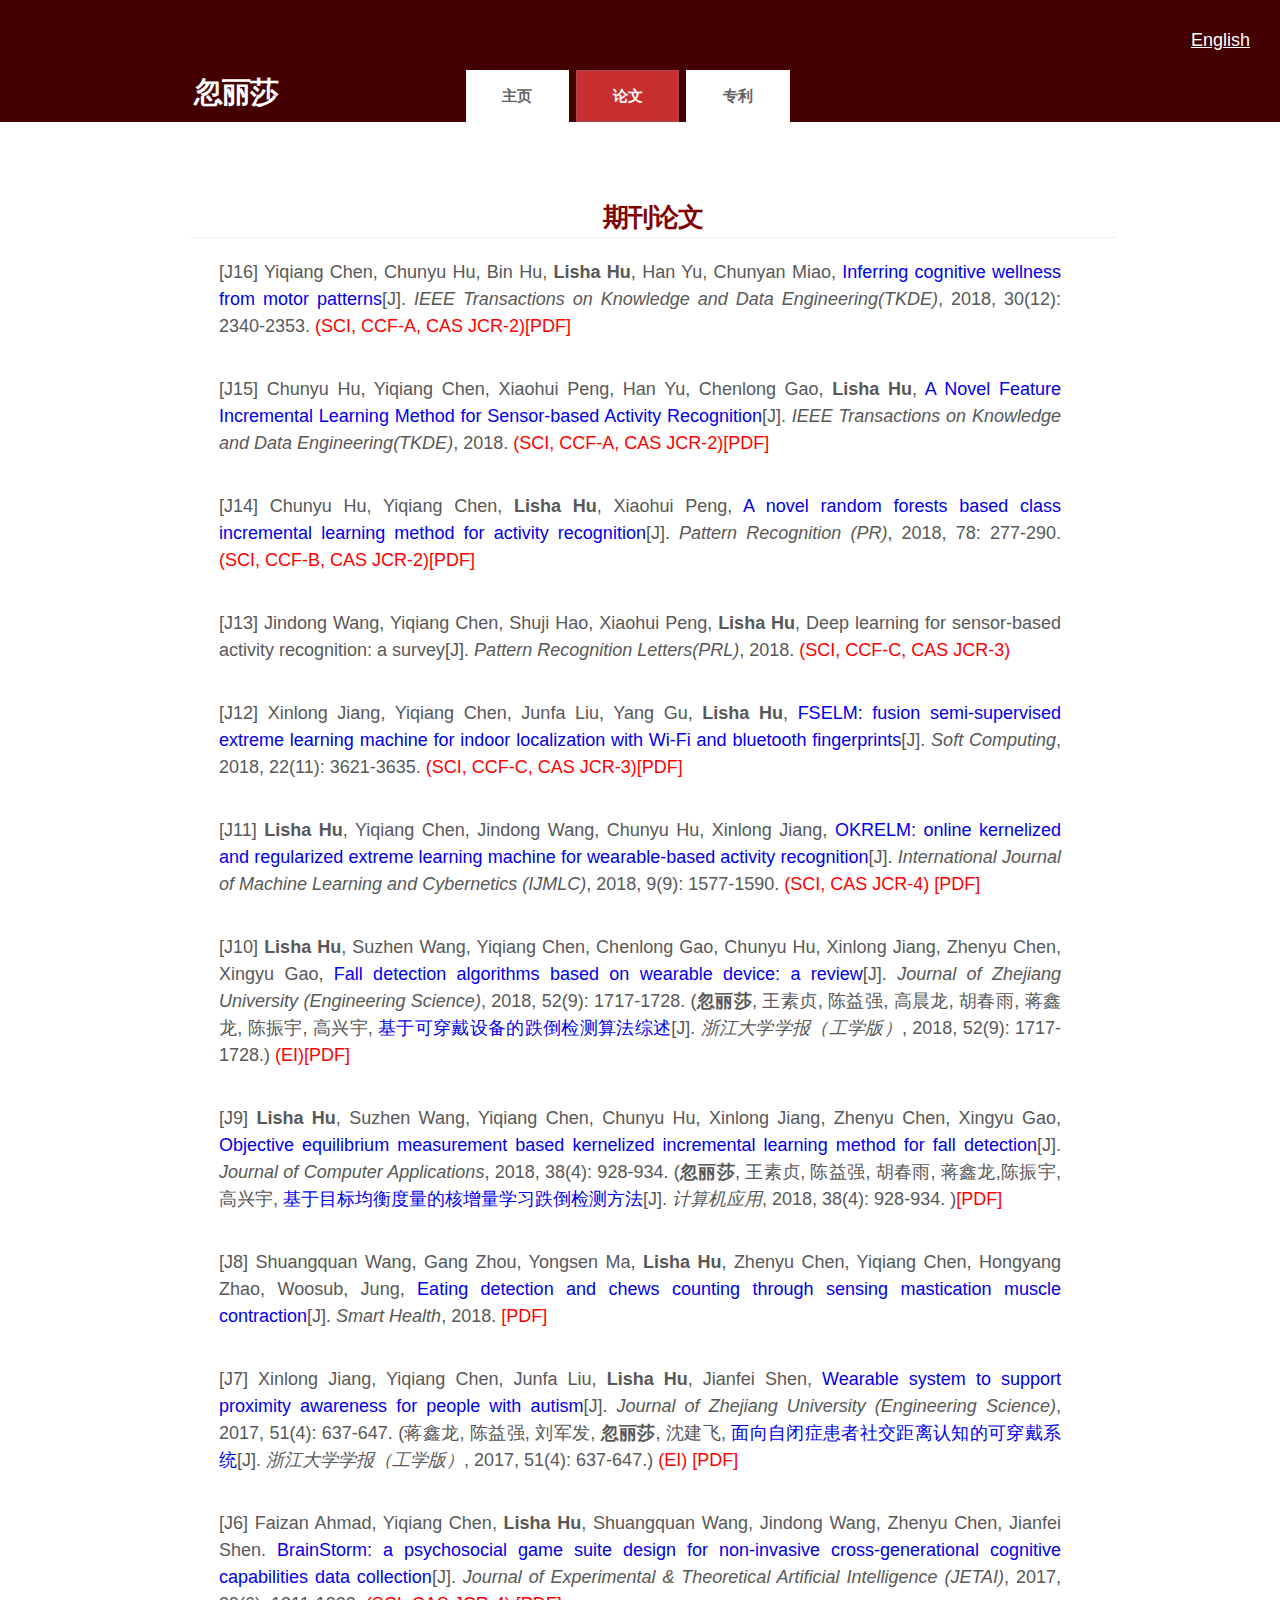
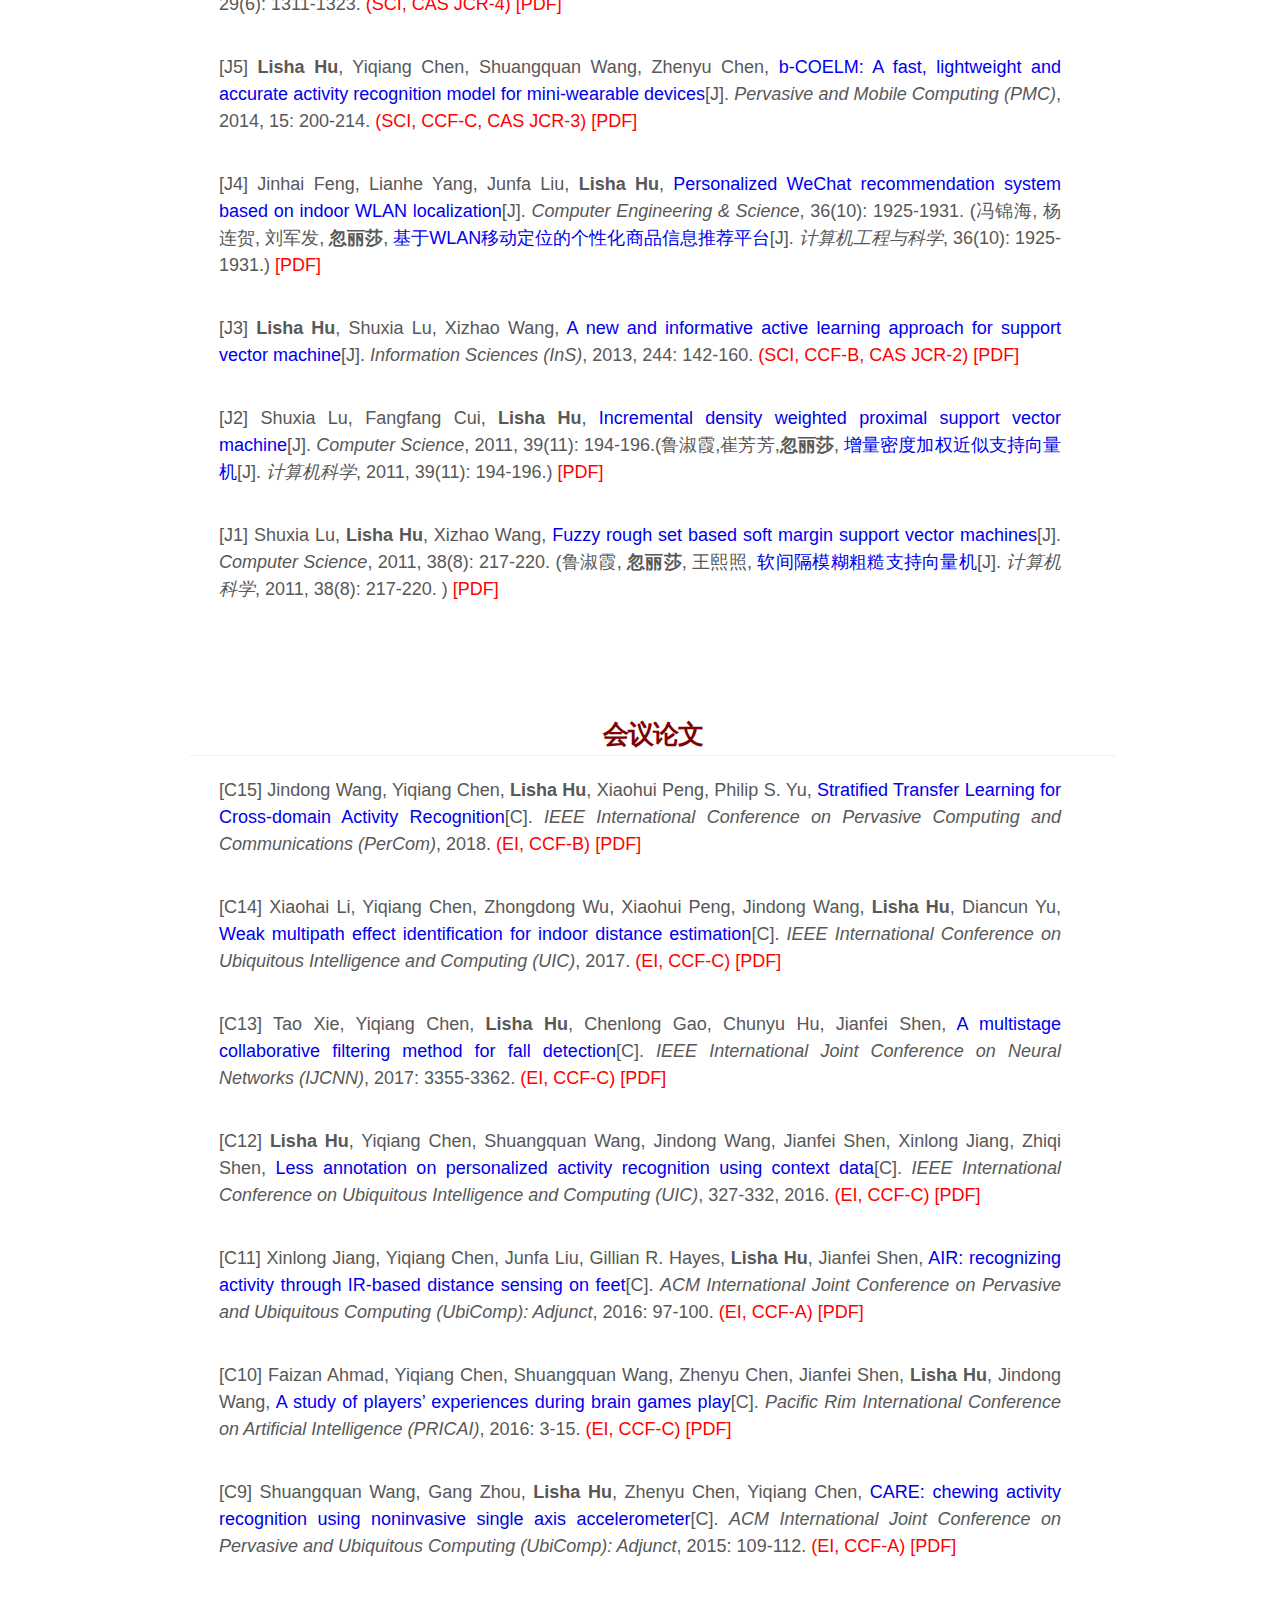
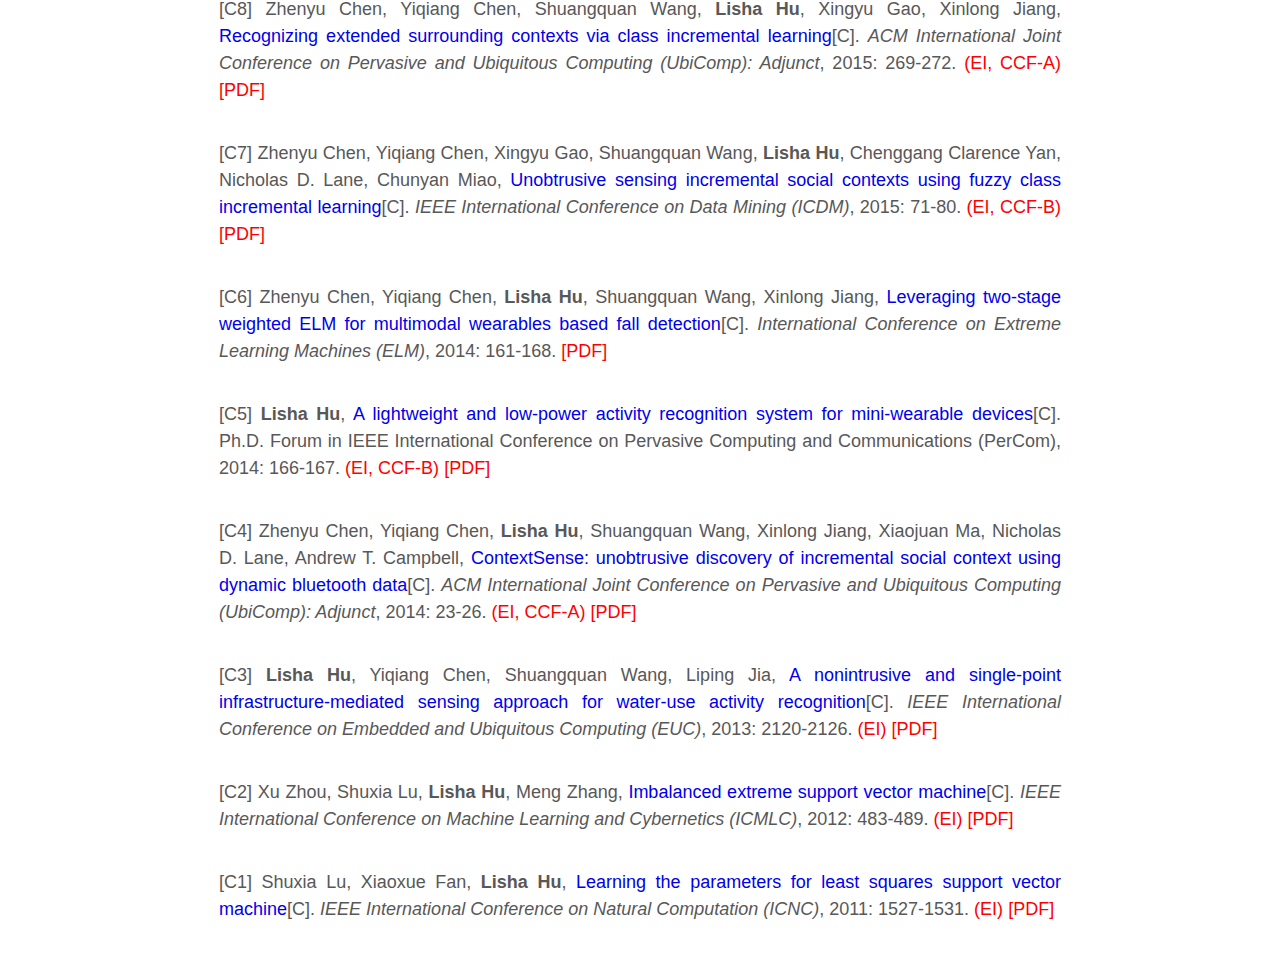
<file: research_cn.html>
<!DOCTYPE html PUBLIC "-//W3C//DTD XHTML 1.0 Strict//EN" "http://www.w3.org/TR/xhtml1/DTD/xhtml1-strict.dtd">
<html>
<head>
<meta http-equiv="content-type" content="text/html; charset=utf-8" />
<title>学术成果</title>
<meta name="keywords" content="" />
<meta name="description" content="" />
<meta name="viewport" content="width=device-width, initial-scale=1.0, maximum-scale=1.0, minimum-scale=1.0, user-scalable=no" />
<link rel="stylesheet" type="text/css" title="Red" href="styles/style_red.css" />
<link rel="alternate stylesheet" type="text/css" title="Blue" href="styles/style_blue.css" />
<link rel="alternate stylesheet" type="text/css" title="Green" href="styles/style_green.css" />
<link rel="alternate stylesheet" type="text/css" title="Brown" href="styles/style_brown.css" />
<link rel="alternate stylesheet" type="text/css" title="Magenta" href="styles/style_magenta.css" />
</head>
<body>

<div id="header">
	<div class="language">
		<a href="index_cn.html">English</a>
	</div>
	<div id="header_inner" class="fixed">

		<div id="logo">
			<h1><span><a href="index.html">忽丽莎</a></span></h1>
		</div>
		
		<div id="menu">
			<ul>
								
				  <li><a href="index_cn.html">主页</a></li>					
				  <li><a href="research.html" class="active">论文</a></li>
				  <li><a href="patents_cn.html">专利</a></li>
				<!--
				  <li><a href="teaching.html">Teaching</a></li>
                                  
                                  
				
				  <li><a href="code.html">Code</a></li>
									
				
				  <li><a href="calendar.html">Calendar</a></li>-->
									
			</ul>
		</div>
		
	</div>
</div>
<div id="main">
<div id="main_inner" class="fixed">
<h3 class="research-title"><span>期刊论文</span></h3>
<p class="research-item">
<span>[J16]</span> Yiqiang Chen, Chunyu Hu, Bin Hu, <b>Lisha Hu</b>, Han Yu, Chunyan Miao, <a href="http://ieeexplore.ieee.org/abstract/document/8326510/?reload=true">Inferring cognitive wellness from motor patterns</a>[J]. <i>IEEE Transactions on Knowledge and Data Engineering(TKDE)</i>, 2018, 30(12): 2340-2353.  <span class="level">(SCI, CCF-A, CAS JCR-2)</span><a class="file" href="papers/journals/YiqiangChen_TKDE'18.pdf">[PDF]</a>
</p>
<p class="research-item">
<span>[J15]</span> Chunyu Hu, Yiqiang Chen, Xiaohui Peng, Han Yu, Chenlong Gao, <b>Lisha Hu</b>, <a href="https://ieeexplore.ieee.org/abstract/document/8410016/">A Novel Feature Incremental Learning Method for Sensor-based Activity Recognition</a>[J]. <i>IEEE Transactions on Knowledge and Data Engineering(TKDE)</i>, 2018.  <span class="level">(SCI, CCF-A, CAS JCR-2)</span><a class="file" href="papers/journals/ChunyuHu_TKDE'18.pdf">[PDF]</a>
</p>
<p class="research-item">
<span>[J14]</span> Chunyu Hu, Yiqiang Chen, <b>Lisha Hu</b>, Xiaohui Peng, <a href="https://www.sciencedirect.com/science/article/pii/S0031320318300360">A novel random forests based class incremental learning method for activity recognition</a>[J]. <i>Pattern Recognition (PR)</i>, 2018, 78: 277-290.  <span class="level">(SCI, CCF-B, CAS JCR-2)</span><a class="file" href="papers/journals/ChunyuHu_PR'18.pdf">[PDF]</a>
</p>
<p class="research-item">
<span>[J13]</span> Jindong Wang, Yiqiang Chen, Shuji Hao, Xiaohui Peng, <b>Lisha Hu</b>, Deep learning for sensor-based activity recognition: a survey[J]. <i>Pattern Recognition Letters(PRL)</i>, 2018.  <span class="level">(SCI, CCF-C, CAS JCR-3)</span>
</p>
<p class="research-item">
<span>[J12]</span> Xinlong Jiang, Yiqiang Chen, Junfa Liu, Yang Gu, <b>Lisha Hu</b>, <a href="https://link.springer.com/article/10.1007%2Fs00500-018-3171-4">FSELM: fusion semi-supervised extreme learning machine for indoor localization with Wi-Fi and bluetooth fingerprints</a>[J]. <i>Soft Computing</i>, 2018, 22(11): 3621-3635.  <span class="level">(SCI, CCF-C, CAS JCR-3)</span><a class="file" href="papers/journals/XinlongJiang_SoftComput'18.pdf">[PDF]</a>
</p>
<p class="research-item">
<span>[J11]</span> <b>Lisha Hu</b>, Yiqiang Chen, Jindong Wang, Chunyu Hu, Xinlong Jiang, <a href="https://link.springer.com/article/10.1007%2Fs13042-017-0666-8">OKRELM: online kernelized and regularized extreme learning machine for wearable-based activity recognition</a>[J]. <i>International Journal of Machine Learning and Cybernetics (IJMLC)</i>, 2018, 9(9): 1577-1590.  <span class="level">(SCI, CAS JCR-4)</span>
<a class="file" href="papers/journals/LishaHu_IJMLC'18.pdf">[PDF]</a>
</p>
<p class="research-item">
<span>[J10]</span> <b>Lisha Hu</b>, Suzhen Wang, Yiqiang Chen, Chenlong Gao, Chunyu Hu, Xinlong Jiang, Zhenyu Chen, Xingyu Gao, <a href="http://kns.cnki.net/KCMS/detail/33.1245.T.20180906.1639.008.html">Fall detection algorithms based on wearable device: a review</a>[J]. <i>Journal of Zhejiang University (Engineering Science)</i>, 2018, 52(9): 1717-1728. (<b>忽丽莎</b>, 王素贞, 陈益强, 高晨龙, 胡春雨, 蒋鑫龙, 陈振宇, 高兴宇, <a href="http://kns.cnki.net/KCMS/detail/33.1245.T.20180906.1639.008.html">基于可穿戴设备的跌倒检测算法综述</a>[J]. <i>浙江大学学报（工学版）</i>,  2018, 52(9): 1717-1728.) <span class="level">(EI)</span><a class="file" href="papers/journals/LishaHu_ZHU'18.pdf">[PDF]</a>
</p>
<p class="research-item">
<span>[J9] </span><b>Lisha Hu</b>, Suzhen Wang, Yiqiang Chen, Chunyu Hu, Xinlong Jiang, Zhenyu Chen, Xingyu Gao, <a href="http://kns.cnki.net/KCMS/detail/detail.aspx?dbcode=CJFQ&dbname=CJFDPREP&filename=JSJY201804002&v=MDM4NTJxNDlGWm9SOGVYMUx1eFlTN0RoMVQzcVRyV00xRnJDVVJMS2ZZK2RzRkNqZ1c3M01MejdCZDdHNEg5bk0=">Objective equilibrium measurement based kernelized incremental learning method for fall detection</a>[J]. <i>Journal of Computer Applications</i>, 2018, 38(4): 928-934. (<b>忽丽莎</b>, 王素贞, 陈益强, 胡春雨, 蒋鑫龙,陈振宇, 高兴宇, <a href="http://kns.cnki.net/KCMS/detail/detail.aspx?dbcode=CJFQ&dbname=CJFDPREP&filename=JSJY201804002&v=MDM4NTJxNDlGWm9SOGVYMUx1eFlTN0RoMVQzcVRyV00xRnJDVVJMS2ZZK2RzRkNqZ1c3M01MejdCZDdHNEg5bk0=">基于目标均衡度量的核增量学习跌倒检测方法</a>[J]. <i>计算机应用</i>, 2018, 38(4): 928-934. )<a class="file" href="papers/journals/Lishahu_JOCA'18.pdf">[PDF]</a>
</p>
<p class="research-item">
<span>[J8]</span> Shuangquan Wang, Gang Zhou, Yongsen Ma, <b>Lisha Hu</b>, Zhenyu Chen, Yiqiang Chen, Hongyang Zhao, Woosub, Jung, <a href="https://www.sciencedirect.com/science/article/pii/S2352648318300394/">Eating detection and chews counting through sensing mastication muscle contraction</a>[J]. <i>Smart Health</i>, 2018. <a class="file" href="papers/journals/ShuangquanWang_SH'18.pdf">[PDF]</a>
</p>
<p class="research-item">
<span>[J7] </span>Xinlong Jiang, Yiqiang Chen, Junfa Liu, <b>Lisha Hu</b>, Jianfei Shen, <a href="http://kns.cnki.net/KCMS/detail/detail.aspx?dbcode=CJFQ&dbname=CJFDLAST2017&filename=ZDZC201704001&v=MDMxNTVUcldNMUZyQ1VSTDJlWnVkb0ZpbmxWTHpJUHluUmJiRzRIOWJNcTQ5RlpZUjhlWDFMdXhZUzdEaDFUM3E=">Wearable system to support proximity awareness for people with autism</a>[J]. <i>Journal of Zhejiang University (Engineering Science)</i>, 2017, 51(4): 637-647. (蒋鑫龙, 陈益强, 刘军发, <b>忽丽莎</b>, 沈建飞, <a href="http://kns.cnki.net/KCMS/detail/detail.aspx?dbcode=CJFQ&dbname=CJFDLAST2017&filename=ZDZC201704001&v=MDMxNTVUcldNMUZyQ1VSTDJlWnVkb0ZpbmxWTHpJUHluUmJiRzRIOWJNcTQ5RlpZUjhlWDFMdXhZUzdEaDFUM3E=">面向自闭症患者社交距离认知的可穿戴系统</a>[J]. <i>浙江大学学报（工学版）</i>, 2017, 51(4): 637-647.) <span class="level">(EI) </span>
<a class="file" href="papers/journals/XinlongJiang_ZJU'17.pdf">[PDF]</a>
</p>
<p class="research-item">
<span>[J6]</span> Faizan Ahmad, Yiqiang Chen, <b>Lisha Hu</b>, Shuangquan Wang, Jindong Wang, Zhenyu Chen, Jianfei Shen. <a href="http://www.tandfonline.com/doi/abs/10.1080/0952813X.2017.1354079">BrainStorm: a psychosocial game suite design for non-invasive cross-generational cognitive capabilities data collection</a>[J]. <i>Journal of Experimental & Theoretical Artificial Intelligence (JETAI)</i>, 2017, 29(6): 1311-1323. <span class="level">(SCI, CAS JCR-4)</span>
<a class="file" href="papers/journals/FaizanAhmad_ETAI'17.pdf">[PDF]</a>
</p>
<p class="research-item">
<span>[J5]</span> <b>Lisha Hu</b>, Yiqiang Chen, Shuangquan Wang, Zhenyu Chen, <a href="http://www.sciencedirect.com/science/article/pii/S157411921400090X">b-COELM: A fast, lightweight and accurate activity recognition model for mini-wearable devices</a>[J]. <i>Pervasive and Mobile Computing (PMC)</i>, 2014, 15: 200-214.  <span class="level">(SCI, CCF-C, CAS JCR-3)</span>
<a class="file" href="papers/journals/LishaHu_PMC'14.pdf">[PDF]</a>
</p>
<p class="research-item">
<span>[J4]</span> Jinhai Feng, Lianhe Yang, Junfa Liu, <b>Lisha Hu</b>, <a href="http://kns.cnki.net/KCMS/detail/detail.aspx?dbcode=CJFQ&dbname=CJFD2014&filename=JSJK201410015&v=MTkxMzZWcnJPTHo3QlpiRzRIOVhOcjQ5RVlZUjhlWDFMdXhZUzdEaDFUM3FUcldNMUZyQ1VSTDJlWnVkb0Zpbm4=">Personalized WeChat recommendation system based on indoor WLAN localization</a>[J]. <i>Computer Engineering & Science</i>, 36(10): 1925-1931. (冯锦海, 杨连贺, 刘军发, <b>忽丽莎</b>, <a href="http://kns.cnki.net/KCMS/detail/detail.aspx?dbcode=CJFQ&dbname=CJFD2014&filename=JSJK201410015&v=MTkxMzZWcnJPTHo3QlpiRzRIOVhOcjQ5RVlZUjhlWDFMdXhZUzdEaDFUM3FUcldNMUZyQ1VSTDJlWnVkb0Zpbm4=">基于WLAN移动定位的个性化商品信息推荐平台</a>[J]. <i>计算机工程与科学</i>, 36(10): 1925-1931.)
<a class="file" href="papers/journals/JinhaiFeng_CES‘14.pdf">[PDF]</a>
</p>
<p class="research-item">
<span>[J3]</span> <b>Lisha Hu</b>, Shuxia Lu, Xizhao Wang, <a href="http://www.sciencedirect.com/science/article/pii/S0020025513003848">A new and informative active learning approach for support vector machine</a>[J]. <i>Information Sciences (InS)</i>, 2013, 244: 142-160. <span class="level">(SCI, CCF-B, CAS JCR-2)</span>
<a class="file" href="papers/journals/LishaHu_InformationSciences'13.pdf">[PDF]</a>
</p>
<p class="research-item">
<span>[J2]</span> Shuxia Lu, Fangfang Cui, <b>Lisha Hu</b>, <a href="http://kns.cnki.net/KCMS/detail/detail.aspx?dbcode=CJFQ&dbname=CJFD2012&filename=JSJA201211045&v=MDA1NDRiN0c0SDlQTnJvOUJZWVI4ZVgxTHV4WVM3RGgxVDNxVHJXTTFGckNVUkwyZVp1ZHFGQ3ZnVXJ2Qkx6N0I=">Incremental density weighted proximal support vector machine</a>[J]. <i>Computer Science</i>, 2011, 39(11): 194-196.(鲁淑霞,崔芳芳,<b>忽丽莎</b>, <a href="http://kns.cnki.net/KCMS/detail/detail.aspx?dbcode=CJFQ&dbname=CJFD2012&filename=JSJA201211045&v=MDA1NDRiN0c0SDlQTnJvOUJZWVI4ZVgxTHV4WVM3RGgxVDNxVHJXTTFGckNVUkwyZVp1ZHFGQ3ZnVXJ2Qkx6N0I=">增量密度加权近似支持向量机</a>[J]. <i>计算机科学</i>, 2011, 39(11): 194-196.)
<a class="file" href="papers/journals/FangfangCui_CS'11.pdf">[PDF]</a>
</p>
<p class="research-item">
<span>[J1]</span> Shuxia Lu, <b>Lisha Hu</b>, Xizhao Wang, <a href="http://kns.cnki.net/KCMS/detail/detail.aspx?dbcode=CJFQ&dbname=CJFD2011&filename=JSJA201108053&v=MzE1MjV4WVM3RGgxVDNxVHJXTTFGckNVUkwyZVp1ZHFGQ3ZnVXJ6TUx6N0JiN0c0SDlETXA0OUFaNFI4ZVgxTHU=">Fuzzy rough set based soft margin support vector machines</a>[J]. <i>Computer Science</i>, 2011, 38(8): 217-220. (鲁淑霞, <b>忽丽莎</b>, 王熙照, <a href="http://kns.cnki.net/KCMS/detail/detail.aspx?dbcode=CJFQ&dbname=CJFD2011&filename=JSJA201108053&v=MzE1MjV4WVM3RGgxVDNxVHJXTTFGckNVUkwyZVp1ZHFGQ3ZnVXJ6TUx6N0JiN0c0SDlETXA0OUFaNFI4ZVgxTHU=">软间隔模糊粗糙支持向量机</a>[J]. <i>计算机科学</i>, 2011, 38(8): 217-220. )
<a class="file" href="papers/journals/LishaHu_CS'11.pdf">[PDF]</a>
</p>
</div>
<div id="main_inner" class="fixed">
<h3 class="research-title"><span>会议论文</span></h3>
<p class="research-item">
<span>[C15]</span> Jindong Wang, Yiqiang Chen, <b>Lisha Hu</b>, Xiaohui Peng, Philip S. Yu, <a href="https://ieeexplore.ieee.org/abstract/document/8444572/authors#authors/">Stratified Transfer Learning for Cross-domain Activity Recognition</a>[C]. <i>IEEE International Conference on Pervasive Computing and Communications (PerCom)</i>, 2018. <span class="level">(EI, CCF-B)</span> <a class="file" href="papers/conferences/JindongWang_Percom'18.pdf">[PDF]</a>
</p>
<p class="research-item">
<span>[C14]</span> Xiaohai Li, Yiqiang Chen, Zhongdong Wu, Xiaohui Peng, Jindong Wang, <b>Lisha Hu</b>, Diancun Yu, <a href="https://ieeexplore.ieee.org/abstract/document/8397528/">Weak multipath effect identification for indoor distance estimation</a>[C]. <i>IEEE International Conference on Ubiquitous Intelligence and Computing (UIC)</i>, 2017. <span class="level">(EI, CCF-C)</span> <a class="file" href="papers/conferences/XiaohaiLi_UIC'17.pdf">[PDF]</a>
</p>
<p class="research-item">
<span>[C13]</span> Tao Xie, Yiqiang Chen, <b>Lisha Hu</b>, Chenlong Gao, Chunyu Hu, Jianfei Shen, <a href="http://ieeexplore.ieee.org/abstract/document/7966277/">A multistage collaborative filtering method for fall detection</a>[C]. <i>IEEE International Joint Conference on Neural Networks (IJCNN)</i>, 2017: 3355-3362. <span class="level">(EI, CCF-C)</span>
<a class="file" href="papers/conferences/TaoXie_IJCNN'17.pdf">[PDF]</a>
</p>
<p class="research-item">
<span>[C12]</span> <b>Lisha Hu</b>, Yiqiang Chen, Shuangquan Wang, Jindong Wang, Jianfei Shen, Xinlong Jiang, Zhiqi Shen, <a href="http://ieeexplore.ieee.org/abstract/document/7816862/">Less annotation on personalized activity recognition using context data</a>[C]. <i>IEEE International Conference on Ubiquitous Intelligence and Computing (UIC)</i>, 327-332, 2016. <span class="level">(EI, CCF-C) </span>
<a class="file" href="papers/conferences/LishaHu_UIC'16.pdf">[PDF]</a>
</p>
<p class="research-item">
<span>[C11]</span> Xinlong Jiang, Yiqiang Chen, Junfa Liu, Gillian R. Hayes, <b>Lisha Hu</b>, Jianfei Shen, <a href="http://dl.acm.org/citation.cfm?id=2971447">AIR: recognizing activity through IR-based distance sensing on feet</a>[C]. <i>ACM International Joint Conference on Pervasive and Ubiquitous Computing (UbiComp): Adjunct</i>, 2016: 97-100. <span class="level">(EI, CCF-A)</span>
<a class="file" href="papers/conferences/XinlongJiang_Ubicomp'16.pdf">[PDF]</a>
</p>
<p class="research-item">
<span>[C10]</span> Faizan Ahmad, Yiqiang Chen, Shuangquan Wang, Zhenyu Chen, Jianfei Shen, <b>Lisha Hu</b>, Jindong Wang, <a href="https://link.springer.com/chapter/10.1007/978-3-319-42911-3_1">A study of players’ experiences during brain games play</a>[C]. <i>Pacific Rim International Conference on Artificial Intelligence (PRICAI)</i>, 2016: 3-15. <span class="level">(EI, CCF-C)</span>
<a class="file" href="papers/conferences/FaizanAhmad_PRICAI'16.pdf">[PDF]</a>
</p>
<p class="research-item">
<span>[C9]</span> Shuangquan Wang, Gang Zhou, <b>Lisha Hu</b>, Zhenyu Chen, Yiqiang Chen, <a href="http://dl.acm.org/citation.cfm?id=2800884">CARE: chewing activity recognition using noninvasive single axis accelerometer</a>[C]. <i>ACM International Joint Conference on Pervasive and Ubiquitous Computing (UbiComp): Adjunct</i>, 2015: 109-112. <span class="level">(EI, CCF-A)</span>
<a class="file" href="papers/conferences/ShuangquanWang_Ubicomp'15.pdf">[PDF]</a>
</p>
<p class="research-item">
<span>[C8]</span> Zhenyu Chen, Yiqiang Chen, Shuangquan Wang, <b>Lisha Hu</b>, Xingyu Gao, Xinlong Jiang, <a href="http://dl.acm.org/citation.cfm?id=2800945">Recognizing extended surrounding contexts via class incremental learning</a>[C]. <i>ACM International Joint Conference on Pervasive and Ubiquitous Computing (UbiComp): Adjunct</i>, 2015: 269-272. <span class="level">(EI, CCF-A)</span>
<a class="file" href="papers/conferences/ZhenyuChen_Ubicomp'15.pdf">[PDF]</a>
</p>
<p class="research-item">
<span>[C7]</span> Zhenyu Chen, Yiqiang Chen, Xingyu Gao, Shuangquan Wang, <b>Lisha Hu</b>, Chenggang Clarence Yan, Nicholas D. Lane, Chunyan Miao, <a href="http://ieeexplore.ieee.org/abstract/document/7373311/">Unobtrusive sensing incremental social contexts using fuzzy class incremental learning</a>[C]. <i>IEEE International Conference on Data Mining (ICDM)</i>, 2015: 71-80. <span class="level">(EI, CCF-B)</span>
<a class="file" href="papers/conferences/ZhenyuChen_ICDM'15.pdf">[PDF]</a>
</p>
<p class="research-item">
<span>[C6]</span> Zhenyu Chen, Yiqiang Chen, <b>Lisha Hu</b>, Shuangquan Wang, Xinlong Jiang, <a href="https://link.springer.com/chapter/10.1007/978-3-319-14066-7_16">Leveraging two-stage weighted ELM for multimodal wearables based fall detection</a>[C]. <i>International Conference on Extreme Learning Machines (ELM)</i>, 2014: 161-168.
<a class="file" href="papers/conferences/ZhenyuChen_ELM'14.pdf">[PDF]</a>
</p>
<p class="research-item">
<span>[C5]</span> <b>Lisha Hu</b>, <a href="http://ieeexplore.ieee.org/abstract/document/6815189/">A lightweight and low-power activity recognition system for mini-wearable devices</a>[C]. Ph.D. Forum in IEEE International Conference on Pervasive Computing and Communications (PerCom)</i>, 2014: 166-167.  <span class="level">(EI, CCF-B)</span>
<a class="file" href="papers/conferences/LishaHu_PerCom'14.pdf">[PDF]</a>
</p>
<p class="research-item">
<span>[C4]</span> Zhenyu Chen, Yiqiang Chen, <b>Lisha Hu</b>, Shuangquan Wang, Xinlong Jiang, Xiaojuan Ma, Nicholas D. Lane, Andrew T. Campbell, <a href="http://dl.acm.org/citation.cfm?id=2638801">ContextSense: unobtrusive discovery of incremental social context using dynamic bluetooth data</a>[C]. <i>ACM International Joint Conference on Pervasive and Ubiquitous Computing (UbiComp): Adjunct</i>, 2014: 23-26. <span class="level">(EI, CCF-A)</span>
<a class="file" href="papers/conferences/ZhenyuChen_Ubicomp'14.pdf">[PDF]</a>
</p>
<p class="research-item">
<span>[C3]</span> <b>Lisha Hu</b>, Yiqiang Chen, Shuangquan Wang, Liping Jia, <a href="http://ieeexplore.ieee.org/abstract/document/6832187/">A nonintrusive and single-point infrastructure-mediated sensing approach for water-use activity recognition</a>[C]. <i>IEEE International Conference on Embedded and Ubiquitous Computing (EUC)</i>, 2013: 2120-2126. <span class="level">(EI) </span>
<a class="file" href="papers/conferences/LishaHu_EUC'13.pdf">[PDF]</a>
</p>
<p class="research-item">
<span>[C2]</span> Xu Zhou, Shuxia Lu, <b>Lisha Hu</b>, Meng Zhang, <a href="http://ieeexplore.ieee.org/abstract/document/6358971/">Imbalanced extreme support vector machine</a>[C]. <i>IEEE International Conference on Machine Learning and Cybernetics (ICMLC)</i>, 2012: 483-489. <span class="level">(EI)</span>
<a class="file" href="papers/conferences/XuZhou_ICMLC'12.pdf">[PDF]</a>
</p>
<p class="research-item">
<span>[C1]</span> Shuxia Lu, Xiaoxue Fan, <b>Lisha Hu</b>, <a href="http://ieeexplore.ieee.org/abstract/document/6022515/">Learning the parameters for least squares support vector machine</a>[C]. <i>IEEE International Conference on Natural Computation (ICNC)</i>, 2011: 1527-1531. <span class="level">(EI)</span>
<a class="file" href="papers/conferences/XiaoxueFan_ICNC'11.pdf">[PDF]</a>
</p>
</div>
</div>
</body>
</html>
</file>
<file: styles/style_red.css>
﻿/*
	Nonzero1.0 by nodethirtythree design
	http://www.nodethirtythree.com
	missing in a maze
*/
/* Useful variables */
/* main-width = 800px */

/* This controls the width of the fluid width layouts */

div.fluid
{
width: 90% !important;
}

/* This controls the width of the fixed width layouts */

div.fixed
{
width: 950px !important;
}

/* Basic Stuff */
*
{
margin: 0em;
padding: 0em;
}

body
{
background-color: #fff;
color: #585858;
font-size: 11pt;
font-family:Georgia,"楷体",Computer Modern Roman, Arial,Verdana,"trebuchet ms", helvetica, sans-serif;
}

h1,h2,h3,h4,h5,h6
{
font-weight: normal;
letter-spacing: -1px;
margin-left: 1em;
}

h3,h4,h5,h6
{
color: #66000F;
}

h4
{
margin-left:1.5em;
}

h1 span
{
font-weight: bold;
}

h3 span
{
font-weight: bold;
}

h4 span
{
font-weight: bold;
}

br.clear
{
clear: both;
}

img
{
padding: 3px;
border: solid 1px #e1e1e1;
}

img.floatTL
{float: left;margin-right: 1.5em;margin-bottom: 3.5em;margin-top: 0.5em;}
.first
{
 margin-top:3em
}
a
{
text-decoration: underline;
/*color: #D90000;*/
}

a:hover
{
text-decoration: none;
}

ul.links
{
list-style: none;
}

ul.links li
{
line-height: 2em;
}

ul.links li.first
{
}

p
{
line-height: 1.5em;
margin-left: 3em;
margin-right: 3em;
}

pre
{
margin-left: 3em;
margin-right: 3em;
}

/* Header */

#header
{
width: 100%;
min-width:800px;
height:122px;
background: #440000 /*url('images_red/n1.gif') repeat-x*/;
}

#header_inner
{
position: relative;
width: 800px;
height:122px;
margin: 0 auto;
}

/* Logo */

#logo
{
position: absolute;
bottom: 0.6em;
}

#logo h1
{
display: inline;
color: #fff;
font-size: 2.0em;
}
#logo a
{
color: #fff;
text-decoration: none;
}

#logo h2
{
display: inline;
padding-left: 0.5em;
color: #E5CCD0;
font-size: 1.0em;
}

/* Menu */

#menu
{
position: absolute;
right: 0em;
left: 20em;
bottom: 0em;
}

#menu ul
{
list-style: none;
}

#menu li
{
float: left;
}
#menu li a
{
margin-left: 0.5em;
display: block;
padding: 1.1em 1.4em 1.0em 1.4em;
background: #fff /*url('images_red/n4.gif') repeat-x*/;
border: solid 1px #fff;
color: #616161;
font-weight: bold;
font-size: 1.0em;
text-decoration: none;
min-width: 60px;
text-align: center;
}

#menu li a.active
{
background: #CA2F2F /*url('images_red/n3.gif') repeat-x*/;
color: #fff;
border: solid 1px #A94B4B;
}

/* Main */
#main
{
background: #fff /*url('images_red/n2.gif') 0px 1px repeat-x */;
}

#main_inner p
{text-align: justify;margin-bottom: 2em;font-size: large;}

#main_inner ul 
{
margin-bottom: 2.0em;
padding-left: 5.0em;
line-height: 1.5em;
}

#main_inner
{
position: relative;
width: 800px;
margin: 0 auto;
padding-top: 3.5em;
}

#main_inner h3,h4
{
border-bottom: dotted 1px #E1E1E1;
position: relative;
}

#main_inner h3
{
font-size: 1.8em;
padding-bottom: 0.1em;
margin-bottom: 0.8em;
}

#main_inner h4
{
font-size: 1.2em;
padding-bottom: 0.175em;
margin-bottom: 1.4em;
margin-top: 0.95em;
}

#main_inner .post
{
position: relative;
}

#main_inner .post h3
{
position: relative;
font-size: 1.7em;
padding-bottom: 1.2em;
}

#main_inner .post ul.post_info
{
list-style: none;
position: absolute;
top: 3em;
font-size: 0.8em;
}

#main_inner .post ul.post_info li
{
background-position: 0em 0.2em;
background-repeat: no-repeat;
display: inline;
padding-left: 18px;
}

#main_inner .post ul.post_info li.date
{
/*background-image: url('images_red/n5.gif');*/
}

#main_inner .post ul.post_info li.comments
{
/*background-image: url('images_red/n6.gif');*/
margin-left: 1.1em;
}

/* Footer */

#footer
{
width: 800px;
margin: 0 auto;
text-align: center;
clear: both;
border-top: dotted 1px #E1E1E1;
margin-top: 1.0em;
margin-bottom: 1.0em;
padding-top: 1.0em;
}
#footer p
{
line-height: 1em;
text-align: right;
font-size: 8pt;
}
/* Search */

input.button
{
background: #CA2F2F /*url('images_red/n3.gif') repeat-x*/;
color: #fff;
border: solid 1px #A94B4B;
font-weight: bold;
text-transform: lowercase;
font-size: 0.8em;
height: 2.0em;
}

input.text
{
border: solid 1px #F1F1F1;
font-size: 1.0em;
padding: 0.25em 0.25em 0.25em 0.25em;
}

#search
{
position: relative;
width: 100%;
margin-bottom: 2.0em;
}

#search input.text
{
position: absolute;
top: 0em;
left: 0em;
width: 9.5em;
}

#search input.button
{
position: absolute;
top: 0em;
right: 0em;
min-width: 2.0em;
max-width: 2.5em;
}

/* LAYOUT - COLUMNLESS */

	/* Primary content */
	
	#primaryContent_columnless
	{
	position: relative;
	}
	
	#columnA_columnless
	{
	position: relative;
	width: 100%;
	}

/* Publications list */
#publications_list
{
}
#publications_list ul
{
list-style: none;
padding-left: 3em;
}

.scrollable {
    height: 300px; /* or any value */
    overflow-y: auto;
}
/*language*/
.language {
    float: right;
    padding: 30px 30px 10px 10px;	
}
.language a{
	font-size:large;
	color:#fff;
}
/*research*/
.research-title
{	
	text-align: center;
	padding:1em;
}
.research-title span
{	
	color: #800000;
}
.research-item
{
	text-align: justify; 
	font-size: 16px;
}
.research-item a
{
	text-decoration:none;
}
.research-item .level,.research-item .file
{
	color:#f00;
}
</file>
<file: styles/style_blue.css>
/*

	Nonzero1.0 by nodethirtythree design
	http://www.nodethirtythree.com
	missing in a maze

*/

/* This controls the width of the fluid width layouts */

div.fluid
{
width: 90% !important;
}

/* This controls the width of the fixed width layouts */

div.fixed
{
width: 950px !important;
}

/* Basic Stuff */

*
{
margin: 0em;
padding: 0em;
}

body
{
background-color: #fff;
color: #585858;
font-size: 9pt;
font-family: "trebuchet ms", helvetica, sans-serif;
}

h1,h2,h3,h4,h5,h6
{
font-weight: normal;
letter-spacing: -1px;
text-transform: lowercase;
}

h3,h4,h5,h6
{
color: #184366;
}

h1 span
{
font-weight: bold;
}

h3 span
{
font-weight: bold;
}

h4 span
{
font-weight: bold;
}

br.clear
{
clear: both;
}

img
{
padding: 3px;
border: solid 1px #e1e1e1;
}

img.floatTL
{
float: left;
margin-right: 1.5em;
margin-bottom: 1.5em;
margin-top: 0.5em;
}

a
{
text-decoration: underline;
color: #F16C00;
}

a:hover
{
text-decoration: none;
}

ul.links
{
list-style: none;
}

ul.links li
{
line-height: 2em;
}

ul.links li.first
{
}

p
{
line-height: 1.8em;
}

/* Header */

#header
{
width:100%;
height:122px;
background: #440000 url('images_blue/n1.gif') repeat-x;
}

#header_inner
{
position: relative;
width: 950px;
height:122px;
margin: 0 auto;
}

/* Logo */

#logo
{
position: absolute;
bottom: 0.6em;
}

#logo h1
{
display: inline;
color: #fff;
font-size: 2.6em;
}

#logo h2
{
display: inline;
padding-left: 0.5em;
color: #D2DCE5;
font-size: 1.0em;
}

/* Menu */

#menu
{
position: absolute;
right: 0em;
bottom: 0em;
}

#menu ul
{
list-style: none;
}

#menu li
{
float: left;
}

#menu li a
{
margin-left: 0.5em;
display: block;
padding: 1.1em 1.4em 1.0em 1.4em;
background: #fff url('images_blue/n4.gif') repeat-x;
border: solid 1px #fff;
color: #616161;
font-weight: bold;
font-size: 1.0em;
text-transform: lowercase;
text-decoration: none;
}

#menu li a.active
{
background: #FF790B url('images_blue/n3.gif') repeat-x;
color: #fff;
border: solid 1px #DB7623;
}

/* Main */

#main
{
background: #fff url('images_blue/n2.gif') 0px 1px repeat-x;
}

#main_inner p
{
text-align: justify;
margin-bottom: 2.0em;
}

#main_inner ul
{
margin-bottom: 2.0em;
}

#main_inner
{
position: relative;
width: 950px;
margin: 0 auto;
padding-top: 3.5em;
}

#main_inner h3,h4
{
border-bottom: dotted 1px #E1E1E1;
position: relative;
}

#main_inner h3
{
font-size: 2.1em;
padding-bottom: 0.1em;
margin-bottom: 0.8em;
}

#main_inner h4
{
font-size: 1.2em;
padding-bottom: 0.175em;
margin-bottom: 1.4em;
margin-top: 0.95em;
}

#main_inner .post
{
position: relative;
}

#main_inner .post h3
{
position: relative;
font-size: 1.7em;
padding-bottom: 1.2em;
}

#main_inner .post ul.post_info
{
list-style: none;
position: absolute;
top: 3em;
font-size: 0.8em;
}

#main_inner .post ul.post_info li
{
background-position: 0em 0.2em;
background-repeat: no-repeat;
display: inline;
padding-left: 18px;
}

#main_inner .post ul.post_info li.date
{
background-image: url('images_blue/n5.gif');
}

#main_inner .post ul.post_info li.comments
{
background-image: url('images_blue/n6.gif');
margin-left: 1.1em;
}

/* Footer */

#footer
{
width: 950px;
margin: 0 auto;
text-align: center;
clear: both;
border-top: dotted 1px #E1E1E1;
margin-top: 1.0em;
margin-bottom: 1.0em;
padding-top: 1.0em;
text-transform: lowercase;
}

/* Search */

input.button
{
background: #FF790B url('images_blue/n3.gif') repeat-x;
color: #fff;
border: solid 1px #DB7623;
font-weight: bold;
text-transform: lowercase;
font-size: 0.8em;
height: 2.0em;
}

input.text
{
border: solid 1px #F1F1F1;
font-size: 1.0em;
padding: 0.25em 0.25em 0.25em 0.25em;
}

#search
{
position: relative;
width: 100%;
margin-bottom: 2.0em;
}

#search input.text
{
position: absolute;
top: 0em;
left: 0em;
width: 9.5em;
}

#search input.button
{
position: absolute;
top: 0em;
right: 0em;
min-width: 2.0em;
max-width: 2.5em;
}

/* LAYOUT - 3 COLUMNS */

	/* Primary content */
	
	#primaryContent_3columns
	{
	position: relative;
	margin-right: 34em;
	}
	
	#columnA_3columns
	{
	position: relative;
	float: left;
	width: 100%;
	margin-right: -34em;
	padding-right: 2em;
	}
	
	/* Secondary Content */
	
	#secondaryContent_3columns
	{
	float: right;
	}
	
	#columnB_3columns
	{
	width: 13.0em;
	float: left;
	padding: 0em 2em 0.5em 2em;
	border-left: dotted 1px #E1E1E1;
	}
	
	#columnC_3columns
	{
	width: 13.0em;
	float: left;
	padding: 0em 0em 0.5em 2em;
	border-left: dotted 1px #E1E1E1;
	}
	
/* LAYOUT - 2 COLUMNS */

	/* Primary content */
	
	#primaryContent_2columns
	{
	position: relative;
	margin-right: 17em;
	}
	
	#columnA_2columns
	{
	position: relative;
	float: left;
	width: 100%;
	margin-right: -17em;
	padding-right: 2em;
	}
	
	/* Secondary Content */
	
	#secondaryContent_2columns
	{
	float: right;
	}
	
	#columnC_2columns
	{
	width: 13.0em;
	float: left;
	padding: 0em 0em 0.5em 2em;
	border-left: dotted 1px #E1E1E1;
	}

/* LAYOUT - COLUMNLESS */

	/* Primary content */
	
	#primaryContent_columnless
	{
	position: relative;
	}
	
	#columnA_columnless
	{
	position: relative;
	width: 100%;
	}
</file>
<file: styles/style_green.css>
/*

	Nonzero1.0 by nodethirtythree design
	http://www.nodethirtythree.com
	missing in a maze

*/

/* This controls the width of the fluid width layouts */

div.fluid
{
width: 90% !important;
}

/* This controls the width of the fixed width layouts */

div.fixed
{
width: 950px !important;
}

/* Basic Stuff */

*
{
margin: 0em;
padding: 0em;
}

body
{
background-color: #fff;
color: #585858;
font-size: 9pt;
font-family: "trebuchet ms", helvetica, sans-serif;
}

h1,h2,h3,h4,h5,h6
{
font-weight: normal;
letter-spacing: -1px;
text-transform: lowercase;
}

h3,h4,h5,h6
{
color: #334D00;
}

h1 span
{
font-weight: bold;
}

h3 span
{
font-weight: bold;
}

h4 span
{
font-weight: bold;
}

br.clear
{
clear: both;
}

img
{
padding: 3px;
border: solid 1px #e1e1e1;
}

img.floatTL
{
float: left;
margin-right: 1.5em;
margin-bottom: 1.5em;
margin-top: 0.5em;
}

a
{
text-decoration: underline;
color: #008FD9;
}

a:hover
{
text-decoration: none;
}

ul.links
{
list-style: none;
}

ul.links li
{
line-height: 2em;
}

ul.links li.first
{
}

p
{
line-height: 1.8em;
}

/* Header */

#header
{
width:100%;
height:122px;
background: #440000 url('images_green/n1.gif') repeat-x;
}

#header_inner
{
position: relative;
width: 950px;
height:122px;
margin: 0 auto;
}

/* Logo */

#logo
{
position: absolute;
bottom: 0.6em;
}

#logo h1
{
display: inline;
color: #fff;
font-size: 2.6em;
}

#logo h2
{
display: inline;
padding-left: 0.5em;
color: #D9E2C7;
font-size: 1.0em;
}

/* Menu */

#menu
{
position: absolute;
right: 0em;
bottom: 0em;
}

#menu ul
{
list-style: none;
}

#menu li
{
float: left;
}

#menu li a
{
margin-left: 0.5em;
display: block;
padding: 1.1em 1.4em 1.0em 1.4em;
background: #fff url('images_green/n4.gif') repeat-x;
border: solid 1px #fff;
color: #616161;
font-weight: bold;
font-size: 1.0em;
text-transform: lowercase;
text-decoration: none;
}

#menu li a.active
{
background: #2798D2 url('images_green/n3.gif') repeat-x;
color: #fff;
border: solid 1px #468BAE;
}

/* Main */

#main
{
background: #fff url('images_green/n2.gif') 0px 1px repeat-x;
}

#main_inner p
{
text-align: justify;
margin-bottom: 2.0em;
}

#main_inner ul
{
margin-bottom: 2.0em;
}

#main_inner
{
position: relative;
width: 950px;
margin: 0 auto;
padding-top: 3.5em;
}

#main_inner h3,h4
{
border-bottom: dotted 1px #E1E1E1;
position: relative;
}

#main_inner h3
{
font-size: 2.1em;
padding-bottom: 0.1em;
margin-bottom: 0.8em;
}

#main_inner h4
{
font-size: 1.2em;
padding-bottom: 0.175em;
margin-bottom: 1.4em;
margin-top: 0.95em;
}

#main_inner .post
{
position: relative;
}

#main_inner .post h3
{
position: relative;
font-size: 1.7em;
padding-bottom: 1.2em;
}

#main_inner .post ul.post_info
{
list-style: none;
position: absolute;
top: 3em;
font-size: 0.8em;
}

#main_inner .post ul.post_info li
{
background-position: 0em 0.2em;
background-repeat: no-repeat;
display: inline;
padding-left: 18px;
}

#main_inner .post ul.post_info li.date
{
background-image: url('images_green/n5.gif');
}

#main_inner .post ul.post_info li.comments
{
background-image: url('images_green/n6.gif');
margin-left: 1.1em;
}

/* Footer */

#footer
{
width: 950px;
margin: 0 auto;
text-align: center;
clear: both;
border-top: dotted 1px #E1E1E1;
margin-top: 1.0em;
margin-bottom: 1.0em;
padding-top: 1.0em;
text-transform: lowercase;
}

/* Search */

input.button
{
background: #2798D2 url('images_green/n3.gif') repeat-x;
color: #fff;
border: solid 1px #468BAE;
font-weight: bold;
text-transform: lowercase;
font-size: 0.8em;
height: 2.0em;
}

input.text
{
border: solid 1px #F1F1F1;
font-size: 1.0em;
padding: 0.25em 0.25em 0.25em 0.25em;
}

#search
{
position: relative;
width: 100%;
margin-bottom: 2.0em;
}

#search input.text
{
position: absolute;
top: 0em;
left: 0em;
width: 9.5em;
}

#search input.button
{
position: absolute;
top: 0em;
right: 0em;
min-width: 2.0em;
max-width: 2.5em;
}

/* LAYOUT - 3 COLUMNS */

	/* Primary content */
	
	#primaryContent_3columns
	{
	position: relative;
	margin-right: 34em;
	}
	
	#columnA_3columns
	{
	position: relative;
	float: left;
	width: 100%;
	margin-right: -34em;
	padding-right: 2em;
	}
	
	/* Secondary Content */
	
	#secondaryContent_3columns
	{
	float: right;
	}
	
	#columnB_3columns
	{
	width: 13.0em;
	float: left;
	padding: 0em 2em 0.5em 2em;
	border-left: dotted 1px #E1E1E1;
	}
	
	#columnC_3columns
	{
	width: 13.0em;
	float: left;
	padding: 0em 0em 0.5em 2em;
	border-left: dotted 1px #E1E1E1;
	}
	
/* LAYOUT - 2 COLUMNS */

	/* Primary content */
	
	#primaryContent_2columns
	{
	position: relative;
	margin-right: 17em;
	}
	
	#columnA_2columns
	{
	position: relative;
	float: left;
	width: 100%;
	margin-right: -17em;
	padding-right: 2em;
	}
	
	/* Secondary Content */
	
	#secondaryContent_2columns
	{
	float: right;
	}
	
	#columnC_2columns
	{
	width: 13.0em;
	float: left;
	padding: 0em 0em 0.5em 2em;
	border-left: dotted 1px #E1E1E1;
	}

/* LAYOUT - COLUMNLESS */

	/* Primary content */
	
	#primaryContent_columnless
	{
	position: relative;
	}
	
	#columnA_columnless
	{
	position: relative;
	width: 100%;
	}
</file>
<file: styles/style_brown.css>
/*

	Nonzero1.0 by nodethirtythree design
	http://www.nodethirtythree.com
	missing in a maze

*/

/* This controls the width of the fluid width layouts */

div.fluid
{
width: 90% !important;
}

/* This controls the width of the fixed width layouts */

div.fixed
{
width: 950px !important;
}

/* Basic Stuff */

*
{
margin: 0em;
padding: 0em;
}

body
{
background-color: #fff;
color: #585858;
font-size: 9pt;
font-family: "trebuchet ms", helvetica, sans-serif;
}

h1,h2,h3,h4,h5,h6
{
font-weight: normal;
letter-spacing: -1px;
text-transform: lowercase;
}

h3,h4,h5,h6
{
color: #562F00;
}

h1 span
{
font-weight: bold;
}

h3 span
{
font-weight: bold;
}

h4 span
{
font-weight: bold;
}

br.clear
{
clear: both;
}

img
{
padding: 3px;
border: solid 1px #e1e1e1;
}

img.floatTL
{
float: left;
margin-right: 1.5em;
margin-bottom: 1.5em;
margin-top: 0.5em;
}

a
{
text-decoration: underline;
color: #AB5500;
}

a:hover
{
text-decoration: none;
}

ul.links
{
list-style: none;
}

ul.links li
{
line-height: 2em;
}

ul.links li.first
{
}

p
{
line-height: 1.8em;
}

/* Header */

#header
{
width:100%;
height:122px;
background: #440000 url('images_brown/n1.gif') repeat-x;
}

#header_inner
{
position: relative;
width: 950px;
height:122px;
margin: 0 auto;
}

/* Logo */

#logo
{
position: absolute;
bottom: 0.6em;
}

#logo h1
{
display: inline;
color: #fff;
font-size: 2.6em;
}

#logo h2
{
display: inline;
padding-left: 0.5em;
color: #E0D7CC;
font-size: 1.0em;
}

/* Menu */

#menu
{
position: absolute;
right: 0em;
bottom: 0em;
}

#menu ul
{
list-style: none;
}

#menu li
{
float: left;
}

#menu li a
{
margin-left: 0.5em;
display: block;
padding: 1.1em 1.4em 1.0em 1.4em;
background: #fff url('images_brown/n4.gif') repeat-x;
border: solid 1px #fff;
color: #616161;
font-weight: bold;
font-size: 1.0em;
text-transform: lowercase;
text-decoration: none;
}

#menu li a.active
{
background: #CC6C0C url('images_brown/n3.gif') repeat-x;
color: #fff;
border: solid 1px #AA7036;
}

/* Main */

#main
{
background: #fff url('images_brown/n2.gif') 0px 1px repeat-x;
}

#main_inner p
{
text-align: justify;
margin-bottom: 2.0em;
}

#main_inner ul
{
margin-bottom: 2.0em;
}

#main_inner
{
position: relative;
width: 950px;
margin: 0 auto;
padding-top: 3.5em;
}

#main_inner h3,h4
{
border-bottom: dotted 1px #E1E1E1;
position: relative;
}

#main_inner h3
{
font-size: 2.1em;
padding-bottom: 0.1em;
margin-bottom: 0.8em;
}

#main_inner h4
{
font-size: 1.2em;
padding-bottom: 0.175em;
margin-bottom: 1.4em;
margin-top: 0.95em;
}

#main_inner .post
{
position: relative;
}

#main_inner .post h3
{
position: relative;
font-size: 1.7em;
padding-bottom: 1.2em;
}

#main_inner .post ul.post_info
{
list-style: none;
position: absolute;
top: 3em;
font-size: 0.8em;
}

#main_inner .post ul.post_info li
{
background-position: 0em 0.2em;
background-repeat: no-repeat;
display: inline;
padding-left: 18px;
}

#main_inner .post ul.post_info li.date
{
background-image: url('images_brown/n5.gif');
}

#main_inner .post ul.post_info li.comments
{
background-image: url('images_brown/n6.gif');
margin-left: 1.1em;
}

/* Footer */

#footer
{
width: 950px;
margin: 0 auto;
text-align: center;
clear: both;
border-top: dotted 1px #E1E1E1;
margin-top: 1.0em;
margin-bottom: 1.0em;
padding-top: 1.0em;
text-transform: lowercase;
}

/* Search */

input.button
{
background: #CC6C0C url('images_brown/n3.gif') repeat-x;
color: #fff;
border: solid 1px #AA7036;
font-weight: bold;
text-transform: lowercase;
font-size: 0.8em;
height: 2.0em;
}

input.text
{
border: solid 1px #F1F1F1;
font-size: 1.0em;
padding: 0.25em 0.25em 0.25em 0.25em;
}

#search
{
position: relative;
width: 100%;
margin-bottom: 2.0em;
}

#search input.text
{
position: absolute;
top: 0em;
left: 0em;
width: 9.5em;
}

#search input.button
{
position: absolute;
top: 0em;
right: 0em;
min-width: 2.0em;
max-width: 2.5em;
}

/* LAYOUT - 3 COLUMNS */

	/* Primary content */
	
	#primaryContent_3columns
	{
	position: relative;
	margin-right: 34em;
	}
	
	#columnA_3columns
	{
	position: relative;
	float: left;
	width: 100%;
	margin-right: -34em;
	padding-right: 2em;
	}
	
	/* Secondary Content */
	
	#secondaryContent_3columns
	{
	float: right;
	}
	
	#columnB_3columns
	{
	width: 13.0em;
	float: left;
	padding: 0em 2em 0.5em 2em;
	border-left: dotted 1px #E1E1E1;
	}
	
	#columnC_3columns
	{
	width: 13.0em;
	float: left;
	padding: 0em 0em 0.5em 2em;
	border-left: dotted 1px #E1E1E1;
	}
	
/* LAYOUT - 2 COLUMNS */

	/* Primary content */
	
	#primaryContent_2columns
	{
	position: relative;
	margin-right: 17em;
	}
	
	#columnA_2columns
	{
	position: relative;
	float: left;
	width: 100%;
	margin-right: -17em;
	padding-right: 2em;
	}
	
	/* Secondary Content */
	
	#secondaryContent_2columns
	{
	float: right;
	}
	
	#columnC_2columns
	{
	width: 13.0em;
	float: left;
	padding: 0em 0em 0.5em 2em;
	border-left: dotted 1px #E1E1E1;
	}

/* LAYOUT - COLUMNLESS */

	/* Primary content */
	
	#primaryContent_columnless
	{
	position: relative;
	}
	
	#columnA_columnless
	{
	position: relative;
	width: 100%;
	}
</file>
<file: styles/style_magenta.css>
/*

	Nonzero1.0 by nodethirtythree design
	http://www.nodethirtythree.com
	missing in a maze

*/

/* This controls the width of the fluid width layouts */

div.fluid
{
width: 90% !important;
}

/* This controls the width of the fixed width layouts */

div.fixed
{
width: 950px !important;
}

/* Basic Stuff */

*
{
margin: 0em;
padding: 0em;
}

body
{
background-color: #fff;
color: #585858;
font-size: 9pt;
font-family: "trebuchet ms", helvetica, sans-serif;
}

h1,h2,h3,h4,h5,h6
{
font-weight: normal;
letter-spacing: -1px;
text-transform: lowercase;
}

h3,h4,h5,h6
{
color: #601B66;
}

h1 span
{
font-weight: bold;
}

h3 span
{
font-weight: bold;
}

h4 span
{
font-weight: bold;
}

br.clear
{
clear: both;
}

img
{
padding: 3px;
border: solid 1px #e1e1e1;
}

img.floatTL
{
float: left;
margin-right: 1.5em;
margin-bottom: 1.5em;
margin-top: 0.5em;
}

a
{
text-decoration: underline;
color: #D900B0;
}

a:hover
{
text-decoration: none;
}

ul.links
{
list-style: none;
}

ul.links li
{
line-height: 2em;
}

ul.links li.first
{
}

p
{
line-height: 1.8em;
}

/* Header */

#header
{
width:100%;
height:122px;
background: #440000 url('images_magenta/n1.gif') repeat-x;
}

#header_inner
{
position: relative;
width: 950px;
height:122px;
margin: 0 auto;
}

/* Logo */

#logo
{
position: absolute;
bottom: 0.6em;
}

#logo h1
{
display: inline;
color: #fff;
font-size: 2.6em;
}

#logo h2
{
display: inline;
padding-left: 0.5em;
color: #E2D2E4;
font-size: 1.0em;
}

/* Menu */

#menu
{
position: absolute;
right: 0em;
bottom: 0em;
}

#menu ul
{
list-style: none;
}

#menu li
{
float: left;
}

#menu li a
{
margin-left: 0.5em;
display: block;
padding: 1.1em 1.4em 1.0em 1.4em;
background: #fff url('images_magenta/n4.gif') repeat-x;
border: solid 1px #fff;
color: #616161;
font-weight: bold;
font-size: 1.0em;
text-transform: lowercase;
text-decoration: none;
}

#menu li a.active
{
background: #CA2FAD url('images_magenta/n3.gif') repeat-x;
color: #fff;
border: solid 1px #A94B97;
}

/* Main */

#main
{
background: #fff url('images_magenta/n2.gif') 0px 1px repeat-x;
}

#main_inner p
{
text-align: justify;
margin-bottom: 2.0em;
}

#main_inner ul
{
margin-bottom: 2.0em;
}

#main_inner
{
position: relative;
width: 950px;
margin: 0 auto;
padding-top: 3.5em;
}

#main_inner h3,h4
{
border-bottom: dotted 1px #E1E1E1;
position: relative;
}

#main_inner h3
{
font-size: 2.1em;
padding-bottom: 0.1em;
margin-bottom: 0.8em;
}

#main_inner h4
{
font-size: 1.2em;
padding-bottom: 0.175em;
margin-bottom: 1.4em;
margin-top: 0.95em;
}

#main_inner .post
{
position: relative;
}

#main_inner .post h3
{
position: relative;
font-size: 1.7em;
padding-bottom: 1.2em;
}

#main_inner .post ul.post_info
{
list-style: none;
position: absolute;
top: 3em;
font-size: 0.8em;
}

#main_inner .post ul.post_info li
{
background-position: 0em 0.2em;
background-repeat: no-repeat;
display: inline;
padding-left: 18px;
}

#main_inner .post ul.post_info li.date
{
background-image: url('images_magenta/n5.gif');
}

#main_inner .post ul.post_info li.comments
{
background-image: url('images_magenta/n6.gif');
margin-left: 1.1em;
}

/* Footer */

#footer
{
width: 950px;
margin: 0 auto;
text-align: center;
clear: both;
border-top: dotted 1px #E1E1E1;
margin-top: 1.0em;
margin-bottom: 1.0em;
padding-top: 1.0em;
text-transform: lowercase;
}

/* Search */

input.button
{
background: #CA2FAD url('images_magenta/n3.gif') repeat-x;
color: #fff;
border: solid 1px #A94B97;
font-weight: bold;
text-transform: lowercase;
font-size: 0.8em;
height: 2.0em;
}

input.text
{
border: solid 1px #F1F1F1;
font-size: 1.0em;
padding: 0.25em 0.25em 0.25em 0.25em;
}

#search
{
position: relative;
width: 100%;
margin-bottom: 2.0em;
}

#search input.text
{
position: absolute;
top: 0em;
left: 0em;
width: 9.5em;
}

#search input.button
{
position: absolute;
top: 0em;
right: 0em;
min-width: 2.0em;
max-width: 2.5em;
}

/* LAYOUT - 3 COLUMNS */

	/* Primary content */
	
	#primaryContent_3columns
	{
	position: relative;
	margin-right: 34em;
	}
	
	#columnA_3columns
	{
	position: relative;
	float: left;
	width: 100%;
	margin-right: -34em;
	padding-right: 2em;
	}
	
	/* Secondary Content */
	
	#secondaryContent_3columns
	{
	float: right;
	}
	
	#columnB_3columns
	{
	width: 13.0em;
	float: left;
	padding: 0em 2em 0.5em 2em;
	border-left: dotted 1px #E1E1E1;
	}
	
	#columnC_3columns
	{
	width: 13.0em;
	float: left;
	padding: 0em 0em 0.5em 2em;
	border-left: dotted 1px #E1E1E1;
	}
	
/* LAYOUT - 2 COLUMNS */

	/* Primary content */
	
	#primaryContent_2columns
	{
	position: relative;
	margin-right: 17em;
	}
	
	#columnA_2columns
	{
	position: relative;
	float: left;
	width: 100%;
	margin-right: -17em;
	padding-right: 2em;
	}
	
	/* Secondary Content */
	
	#secondaryContent_2columns
	{
	float: right;
	}
	
	#columnC_2columns
	{
	width: 13.0em;
	float: left;
	padding: 0em 0em 0.5em 2em;
	border-left: dotted 1px #E1E1E1;
	}

/* LAYOUT - COLUMNLESS */

	/* Primary content */
	
	#primaryContent_columnless
	{
	position: relative;
	}
	
	#columnA_columnless
	{
	position: relative;
	width: 100%;
	}
</file>
